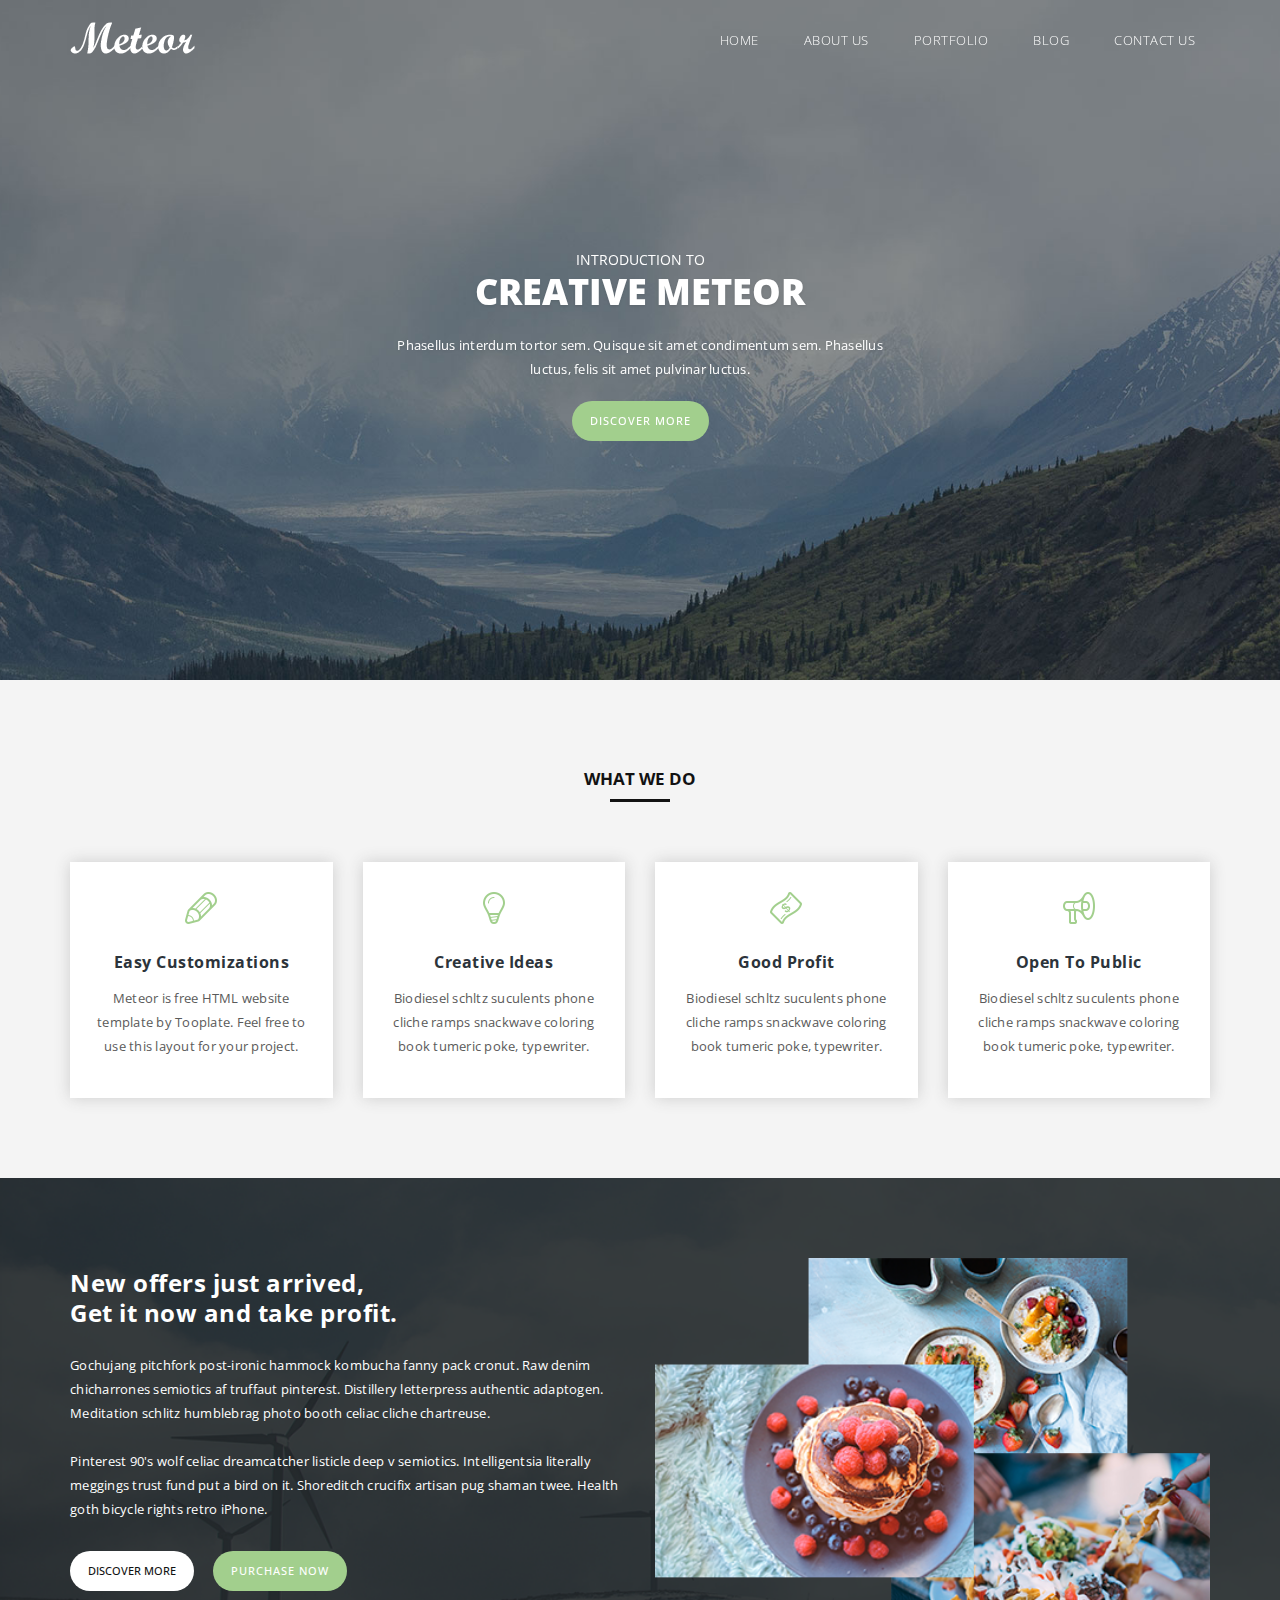
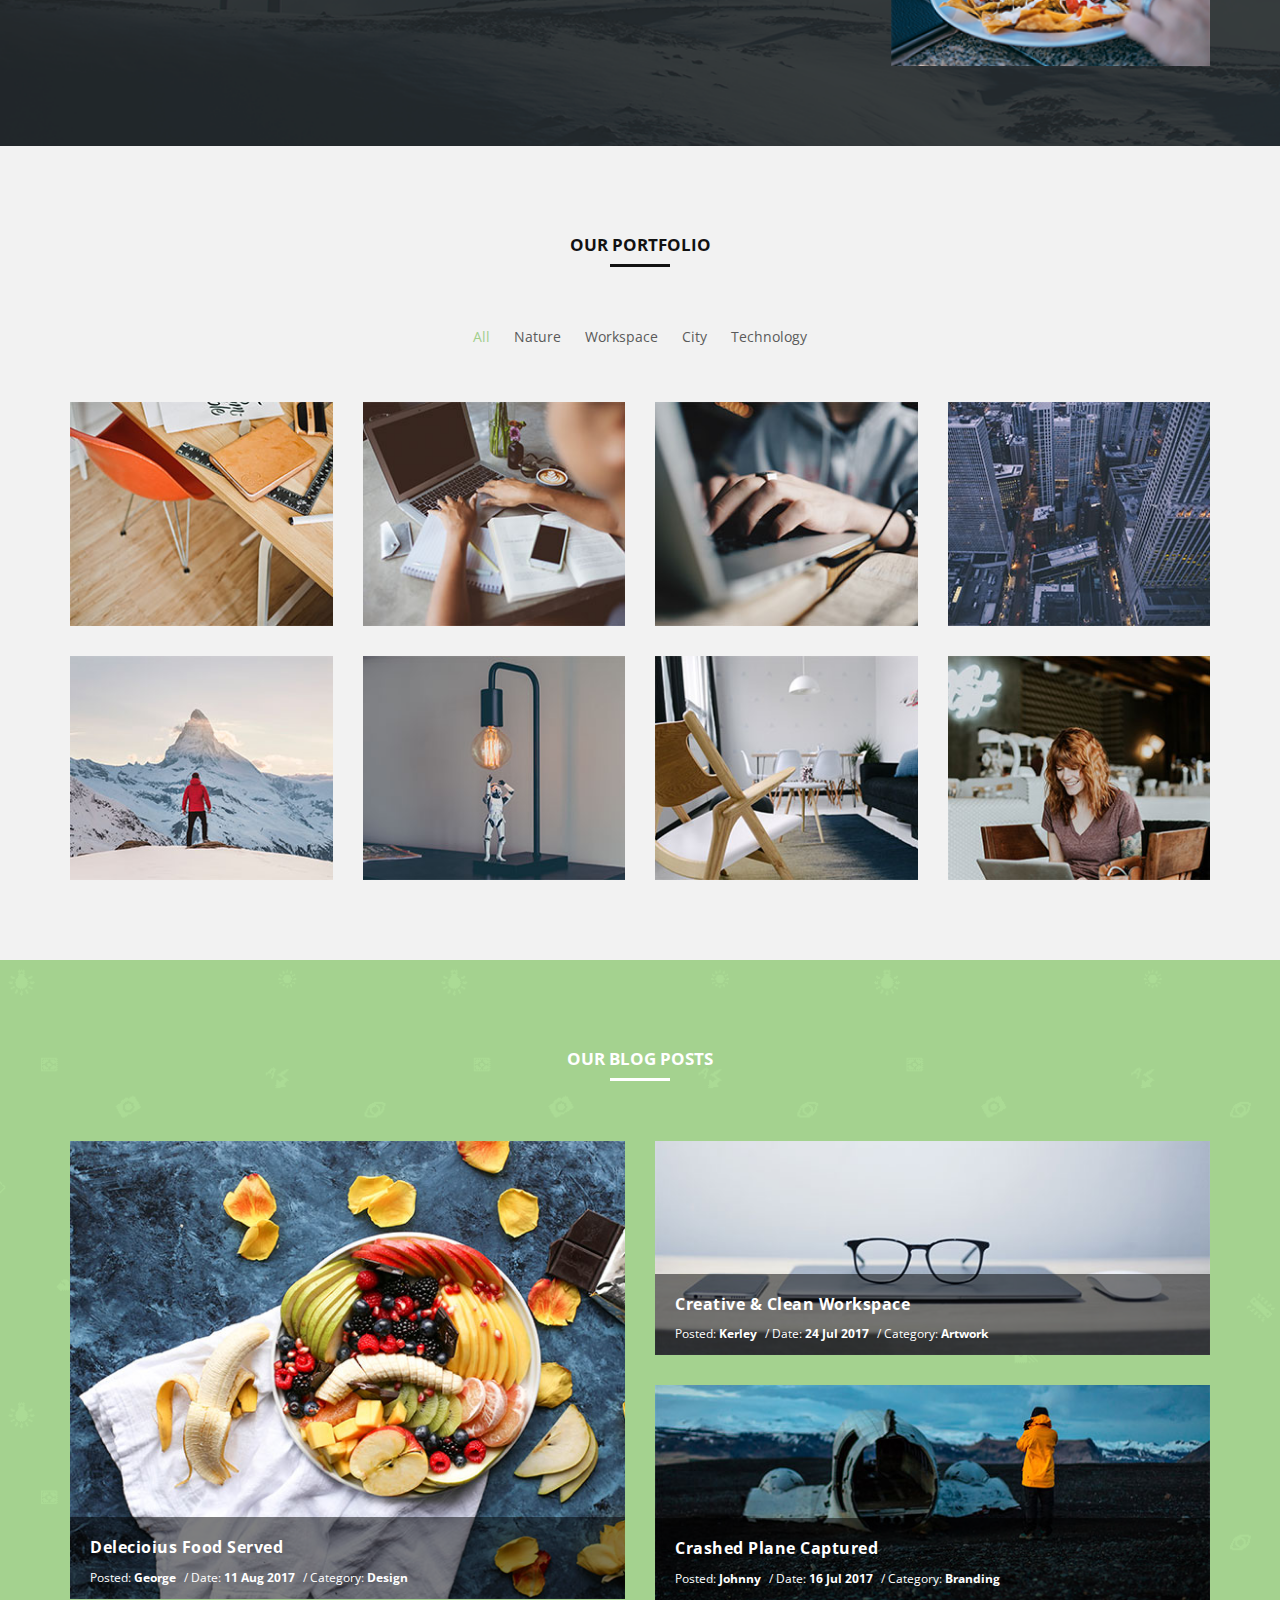
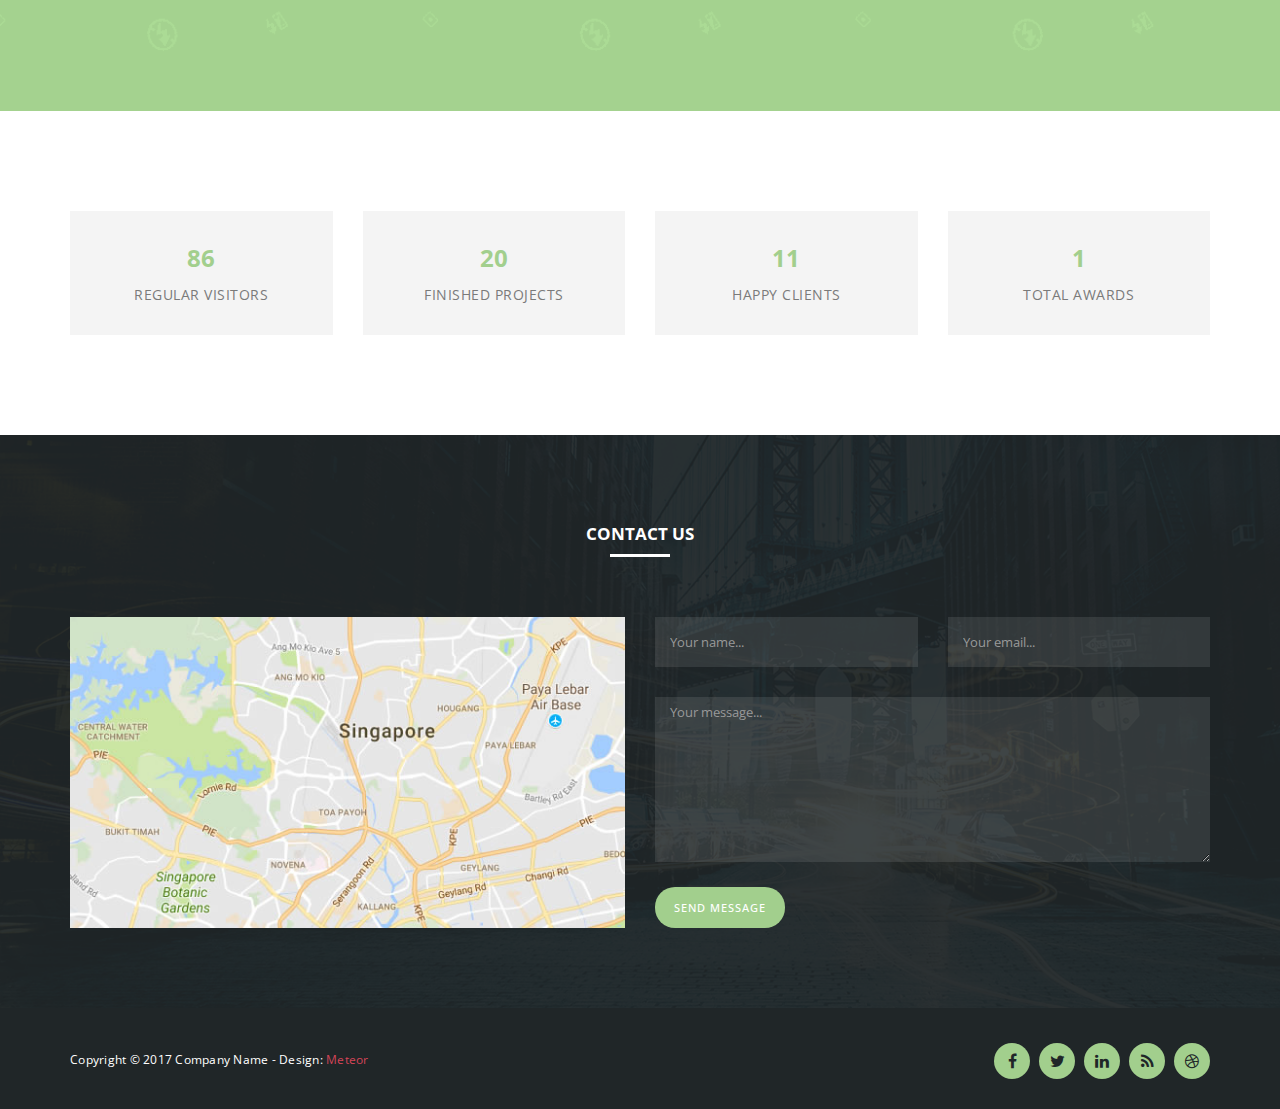
<file: 2089_meteor/index.html>
<!DOCTYPE html>
<html>
    <head>
        <meta charset="utf-8">
        <meta http-equiv="X-UA-Compatible" content="IE=edge,chrome=1">
        <title>Meteor HTML CSS Template</title>
<!--

Template 2089 Meteor

http://www.tooplate.com/view/2089-meteor

-->
        <meta name="description" content="">
        <meta name="viewport" content="width=device-width, initial-scale=1">
        <link rel="apple-touch-icon" href="apple-touch-icon.png">

        <link rel="stylesheet" href="css/bootstrap.min.css">
        <link rel="stylesheet" href="css/bootstrap-theme.min.css">
        <link rel="stylesheet" href="css/fontAwesome.css">
        <link rel="stylesheet" href="css/hero-slider.css">
        <link rel="stylesheet" href="css/tooplate-style.css">

        <link href="https://fonts.googleapis.com/css?family=Open+Sans:300,400,600,700,800" rel="stylesheet">

        <script src="js/vendor/modernizr-2.8.3-respond-1.4.2.min.js"></script>
    </head>

<body>
    <div class="header">
        <div class="container">
            <nav class="navbar navbar-inverse" role="navigation">
                <div class="navbar-header">
                    <button type="button" id="nav-toggle" class="navbar-toggle" data-toggle="collapse" data-target="#main-nav">
                        <span class="sr-only">Toggle navigation</span>
                        <span class="icon-bar"></span>
                        <span class="icon-bar"></span>
                        <span class="icon-bar"></span>
                    </button>
                    <a href="#" class="navbar-brand scroll-top">
                        <div class="logo"></div>
                    </a>
                </div>
                <!--/.navbar-header-->
                <div id="main-nav" class="collapse navbar-collapse">
                    <ul class="nav navbar-nav">
                        <li><a href="#" class="scroll-top">Home</a></li>
                        <li><a href="#" class="scroll-link" data-id="about">About Us</a></li>
                        <li><a href="#" class="scroll-link" data-id="portfolio">Portfolio</a></li>
                        <li><a href="#" class="scroll-link" data-id="blog">Blog</a></li>
                        <li><a href="#" class="scroll-link" data-id="contact">Contact Us</a></li>
                    </ul>
                </div>
                <!--/.navbar-collapse-->
            </nav>
            <!--/.navbar-->
        </div>
        <!--/.container-->
    </div>
    <!--/.header-->


    <section class="cd-hero">
        <ul class="cd-hero-slider autoplay">  
        <!-- 
            <ul class="cd-hero-slider autoplay"> for slider auto play 
            <ul class="cd-hero-slider"> for disabled auto play
        -->
            <li class="selected first-slide">
                <div class="cd-full-width">
                    <div class="tm-slide-content-div slide-caption">
                        <span>Introduction to</span>
                        <h2>Creative Meteor</h2>
                        <p>Phasellus interdum tortor sem. Quisque sit amet condimentum sem. Phasellus luctus, felis sit amet pulvinar luctus.</p>
                        <div class="primary-button">
                            <a href="#" class="scroll-link" data-id="about">Discover More</a>
                        </div>                           
                    </div>                   
                </div> <!-- .cd-full-width -->
            </li>

            <li class="second-slide">
                <div class="cd-full-width">
                    <div class="tm-slide-content-div slide-caption">
                        <span>We Are Perfect Staffs</span>
                        <h2>Our Team Members</h2>
                        <p>Donec dolor ipsum, laoreet nec metus non, tempus elementum massa. Donec non elit rhoncus, vestibulum enim sed, rutrum arcu.</p>
                        <div class="primary-button">
                            <a href="#">Read More</a>
                        </div>                        
                    </div>                     
                </div> <!-- .cd-full-width -->
            </li>

            <li class="third-slide">
                <div class="cd-full-width">
                    <div class="tm-slide-content-div slide-caption">
                        <span>Design is a hobby</span>
                        <h2>Responsive Layout</h2>
                        <p>Integer ut dolor eget magna congue gravida ut at arcu. Vivamus maximus neque quis luctus tempus. Vestibulum consequat.</p>
                        <div class="primary-button">
                            <a href="#">View Details</a>
                        </div>                           
                    </div>                         
                </div> <!-- .cd-full-width -->
            </li>
        </ul> <!-- .cd-hero-slider -->

        <div class="cd-slider-nav">
            <nav>
                <span class="cd-marker item-1"></span>
                
                <ul>
                    <li class="selected"><a href="#0"></a></li>
                    <li><a href="#0"></a></li>
                    <li><a href="#0"></a></li>                        
                </ul>
            </nav> 
        </div> <!-- .cd-slider-nav -->
    </section> <!-- .cd-hero -->

    <div id="about" class="page-section">
        <div class="container">
            <div class="row">
                <div class="col-md-12">
                    <div class="section-heading">
                        <h4>What We Do</h4>
                        <div class="line-dec"></div>
                    </div>
                </div>
            </div>
            <div class="row">
                <div class="col-md-3 col-sm-6 col-xs-12">
                    <div class="service-item first-service">
                        <div class="icon"></div>
                        <h4>Easy Customizations</h4>
                        <p>Meteor is free HTML website template by Tooplate. Feel free to use this layout for your project.</p>
                    </div>
                </div>
                 <div class="col-md-3 col-sm-6 col-xs-12">
                    <div class="service-item second-service">
                        <div class="icon"></div>
                        <h4>Creative Ideas</h4>
                        <p>Biodiesel schltz suculents phone cliche ramps snackwave coloring book tumeric poke, typewriter.</p>
                    </div>
                </div>
                 <div class="col-md-3 col-sm-6 col-xs-12">
                    <div class="service-item third-service">
                        <div class="icon"></div>
                        <h4>Good Profit</h4>
                        <p>Biodiesel schltz suculents phone cliche ramps snackwave coloring book tumeric poke, typewriter.</p>
                    </div>
                </div>
                 <div class="col-md-3 col-sm-6 col-xs-12">
                    <div class="service-item fourth-service">
                        <div class="icon"></div>
                        <h4>Open To Public</h4>
                        <p>Biodiesel schltz suculents phone cliche ramps snackwave coloring book tumeric poke, typewriter.</p>
                    </div>
                </div>
            </div>
        </div>
    </div>

    <div id="what-we-do">
        <div class="container">
            <div class="row">
                <div class="col-md-6">
                    <div class="left-text">
                        <h4>New offers just arrived,<br>Get it now and take profit.</h4>
                        <p>Gochujang pitchfork post-ironic hammock kombucha fanny pack cronut. Raw denim chicharrones semiotics af truffaut pinterest. Distillery letterpress authentic adaptogen. Meditation schlitz humblebrag photo booth celiac cliche chartreuse.<br><br>Pinterest 90's wolf celiac dreamcatcher listicle deep v semiotics. Intelligentsia literally meggings trust fund put a bird on it. Shoreditch crucifix artisan pug shaman twee. Health goth bicycle rights retro iPhone.</p>
                        <ul>
                            <li>
                                <div class="white-button">
                                    <a href="#" class="scroll-link" data-id="portfolio">Discover More</a>
                                </div>
                            </li>
                            <li>
                                <div class="primary-button">
                                    <a href="#">Purchase Now</a>
                                </div>
                            </li>
                        </ul>
                    </div>
                </div>
                <div class="col-md-6">
                    <div class="right-image">
                        <img src="img/what-we-do-right-image.png" alt="">
                    </div>
                </div>
            </div>
        </div>
    </div>


    <div id="portfolio" class="page-section">
        <div class="content-wrapper">
            <div class="inner-container container">
                <div class="row">
                    <div class="col-md-12">
                        <div class="section-heading">
                            <h4>Our Portfolio</h4>
                            <div class="line-dec"></div>
                        </div>
                    </div>
                </div>
                <div class="projects-holder-3">
                    <div class="filter-categories">
                        <ul class="project-filter">
                            <li class="filter" data-filter="all"><span>All</span></li>
                            <li class="filter" data-filter="nature"><span>Nature</span></li>
                            <li class="filter" data-filter="workspace"><span>Workspace</span></li>
                            <li class="filter" data-filter="city"><span>City</span></li>
                            <li class="filter" data-filter="technology"><span>Technology</span></li>
                        </ul>
                    </div>
                    <div class="projects-holder">
                        <div class="row">
                            <div class="col-md-3 col-sm-6 project-item mix workspace">
                              <div class="thumb">
                                  <div class="image">
                                    <img src="img/portfolio_01.jpg">
                                  </div>
                                  <div class="hover-effect">
                                    <a href="img/portfolio_big_01.jpg" data-lightbox="image-1"><i class="fa fa-search"></i></a>
                                  </div>
                              </div>
                            </div>
                            <div class="col-md-3 col-sm-6 project-item mix workspace">
                              <div class="thumb">
                                  <div class="image">
                                    <img src="img/portfolio_02.jpg">
                                  </div>
                                  <div class="hover-effect">
                                    <a href="img/portfolio_big_02.jpg" data-lightbox="image-1"><i class="fa fa-search"></i></a>
                                  </div>
                              </div>
                            </div>
                            <div class="col-md-3 col-sm-6 project-item mix technology">
                              <div class="thumb">
                                  <div class="image">
                                    <img src="img/portfolio_03.jpg">
                                  </div>
                                  <div class="hover-effect">
                                    <a href="img/portfolio_big_03.jpg" data-lightbox="image-1"><i class="fa fa-search"></i></a>
                                  </div>
                              </div>
                            </div>
                            <div class="col-md-3 col-sm-6 project-item mix city">
                              <div class="thumb">
                                  <div class="image">
                                    <img src="img/portfolio_04.jpg">
                                  </div>
                                  <div class="hover-effect">
                                    <a href="img/portfolio_big_04.jpg" data-lightbox="image-1"><i class="fa fa-search"></i></a>
                                  </div>
                              </div>
                            </div>
                            <div class="col-md-3 col-sm-6 project-item mix nature">
                              <div class="thumb">
                                  <div class="image">
                                    <img src="img/portfolio_05.jpg">
                                  </div>
                                  <div class="hover-effect">
                                    <a href="img/portfolio_big_05.jpg" data-lightbox="image-1"><i class="fa fa-search"></i></a>
                                  </div>
                              </div>
                            </div>
                            <div class="col-md-3 col-sm-6 project-item mix technology">
                              <div class="thumb">
                                  <div class="image">
                                    <img src="img/portfolio_06.jpg">
                                  </div>
                                  <div class="hover-effect">
                                    <a href="img/portfolio_big_06.jpg" data-lightbox="image-1"><i class="fa fa-search"></i></a>
                                  </div>
                              </div>
                            </div>
                            <div class="col-md-3 col-sm-6 project-item mix workspace">
                              <div class="thumb">
                                  <div class="image">
                                    <img src="img/portfolio_07.jpg">
                                  </div>
                                  <div class="hover-effect">
                                    <a href="img/portfolio_big_07.jpg" data-lightbox="image-1"><i class="fa fa-search"></i></a>
                                  </div>
                              </div>
                            </div>
                            <div class="col-md-3 col-sm-6 project-item mix city">
                              <div class="thumb">
                                  <div class="image">
                                    <img src="img/portfolio_08.jpg">
                                  </div>
                                  <div class="hover-effect">
                                    <a href="img/portfolio_big_08.jpg" data-lightbox="image-1"><i class="fa fa-search"></i></a>
                                  </div>
                              </div>
                            </div>
                        </div>
                    </div>
                </div>
            </div>
        </div> 
    </div>


    <div id="blog" class="page-section">
        <div class="container">
            <div class="row">
                <div class="col-md-12">
                    <div class="section-heading">
                        <h4>Our Blog Posts</h4>
                        <div class="line-dec"></div>
                    </div>
                </div>
            </div>
            <div class="row">
                <div class="col-md-6">
                    <div class="blog-item b1">
                        <div class="thumb">
                            <img src="img/blog_01.jpg" alt="">
                            <div class="text-content">
                                <h4>Delecioius Food Served</h4>
                                <span>Posted: <em>George</em>  /  Date: <em>11 Aug 2017</em>  /  Category: <em>Design</em></span>
                            </div>
                        </div>
                    </div>
                </div>
                <div class="col-md-6">
                    <div class="blog-item second-blog b2">
                        <div class="thumb">
                            <img src="img/blog_02.jpg" alt="">
                            <div class="text-content">
                                <h4>Creative &amp; Clean Workspace</h4>
                                <span>Posted: <em>Kerley</em>  /  Date: <em>24 Jul 2017</em>  /  Category: <em>Artwork</em></span>
                            </div>
                        </div>
                    </div>
                </div>
                <div class="col-md-6">
                    <div class="blog-item b3">
                        <div class="thumb">
                            <img src="img/blog_03.jpg" alt="">
                            <div class="text-content">
                                <h4>Crashed Plane Captured</h4>
                                <span>Posted: <em>Johnny</em>  /  Date: <em>16 Jul 2017</em>  /  Category: <em>Branding</em></span>
                            </div>
                        </div>
                    </div>
                </div>
            </div>
            <div class="row">
                <div class="col-md-12">
                    <div class="pop">
                      <span>✖</span>
                      <p>Lorem ipsum dolor sit amet, consectetur adipiscing elit. Proin quis neque lacinia, porta nulla in, pellentesque ante. Vivamus in luctus mauris, non pharetra nibh. Morbi porttitor nisl sit amet velit pellentesque consequat. Etiam blandit libero turpis, id vehicula leo posuere a. In vel massa sollicitudin, tincidunt massa et, tincidunt ex.<br><br>Duis volutpat condimentum mollis. Sed eleifend libero ut viverra mattis. Suspendisse consectetur diam dolor, ut efficitur sem finibus vel. Vivamus tristique lacus sed dapibus varius. Fusce pharetra, quam quis congue pretium, ante dui imperdiet ipsum, eget lobortis leo leo sed diam.</p>
                    </div>
                    <div class="pop2">
                      <span>✖</span>
                      <p>Praesent purus leo, aliquet et efficitur id, pulvinar scelerisque enim. Maecenas a arcu sagittis, ornare ante ut, suscipit lectus. Donec dolor ipsum, laoreet nec metus non, tempus elementum massa. Donec non elit rhoncus, vestibulum enim sed, rutrum arcu. Vestibulum et purus ac diam condimentum volutpat sed ac est. Phasellus interdum tortor sem. Quisque sit amet condimentum sem. Phasellus luctus, felis sit amet pulvinar luctus, lectus dui mattis tellus, et placerat nunc ante at lacus.<br><br>Vivamus vestibulum, nisi sed placerat accumsan, felis felis venenatis tortor, vel condimentum arcu neque vel mauris. Donec a magna gravida, egestas libero non, molestie massa. Integer ut dolor eget magna congue gravida ut at arcu. Vivamus maximus neque quis luctus tempus. Vestibulum consequat a justo id feugiat. </p>
                    </div>
                    <div class="pop3">
                      <span>✖</span>
                      <p>Nullam rhoncus, orci et iaculis sodales, quam lectus suscipit augue, ut auctor massa dolor id metus. Nulla porta ut diam sodales dignissim. Ut sit amet augue vel justo laoreet dignissim. Maecenas vitae sollicitudin eros. In commodo placerat cursus. Quisque malesuada, nisl ac lacinia commodo, justo eros maximus ex, quis cursus odio erat at neque. Sed tincidunt eu dolor eget posuere.<br><br>Curabitur sit amet elit sit amet ligula eleifend aliquam quis eget quam. Mauris id mi nec justo venenatis tincidunt at ac massa. Sed et volutpat nunc. Quisque at urna quam. Duis sit amet neque eget quam iaculis iaculis. Quisque maximus porta elementum. Nam ac mattis erat, quis accumsan odio.</p>
                    </div>
                </div>
            </div>
        </div>
    </div>

    <div id="fun-facts">
        <div class="container">
            <div class="row">
                <div class="col-md-3 col-sm-6 col-xs-12">
                    <div class="fact-item">
                        <div class="counter" data-count="926">0</div>
                        <span>Regular Visitors</span>
                    </div>
                </div>
                <div class="col-md-3 col-sm-6 col-xs-12">
                    <div class="fact-item">
                        <div class="counter" data-count="214">0</div>
                        <span>Finished Projects</span>
                    </div>
                </div>
                <div class="col-md-3 col-sm-6 col-xs-12">
                    <div class="fact-item">
                        <div class="counter" data-count="118">0</div>
                        <span>Happy Clients</span>
                    </div>
                </div>
                <div class="col-md-3 col-sm-6 col-xs-12">
                    <div class="fact-item">
                        <div class="counter" data-count="16">0</div>
                        <span>Total Awards</span>
                    </div>
                </div>
            </div>
        </div>
    </div>


    <div id="contact" class="page-section">
        <div class="container">
            <div class="row">
                <div class="col-md-12">
                    <div class="section-heading">
                        <h4>Contact Us</h4>
                        <div class="line-dec"></div>
                    </div>
                </div>
            </div>
            <div class="row">
                <div class="col-md-6">
                    <div class="map">
                        <img src="img/map.jpg" alt="">
                    </div>
                </div>
                <div class="col-md-6">
                    <div class="row">
                      <form id="contact" action="" method="post">
                        <div class="col-md-6">
                          <fieldset>
                            <input name="name" type="text" class="form-control" id="name" placeholder="Your name..." required="">
                          </fieldset>
                        </div>
                        <div class="col-md-6">
                          <fieldset>
                            <input name="email" type="email" class="form-control" id="email" placeholder="Your email..." required="">
                          </fieldset>
                        </div>
                        <div class="col-md-12">
                          <fieldset>
                            <textarea name="message" rows="6" class="form-control" id="message" placeholder="Your message..." required=""></textarea>
                          </fieldset>
                        </div>
                        <div class="col-md-12">
                          <fieldset>
                            <button type="submit" id="form-submit" class="btn">Send Message</button>
                          </fieldset>
                        </div>
                      </form>
                    </div>
                </div>
            </div>
        </div>
    </div>


    <footer>
        <div class="container">
            <div class="row">
                <div class="col-md-6">
                    <div class="copyright-text">
                        <p>Copyright &copy; 2017 Company Name 
                        
                        - Design: <a href="http://www.tooplate.com/view/2089-meteor" target="_parent">Meteor</a></p>
                    </div>
                </div>
                <div class="col-md-6">
                    <div class="social-icons">
                        <ul>
                            <li>
                                <a href="#"><i class="fa fa-facebook"></i></a>
                            </li>
                            <li>
                                <a href="#"><i class="fa fa-twitter"></i></a>
                            </li>
                            <li>
                                <a href="#"><i class="fa fa-linkedin"></i></a>
                            </li>
                            <li>
                                <a href="#"><i class="fa fa-rss"></i></a>
                            </li>
                            <li>
                                <a href="#"><i class="fa fa-dribbble"></i></a>
                            </li>
                        </ul>
                    </div>
                </div>
            </div>
        </div>
    </footer>


    <script src="//ajax.googleapis.com/ajax/libs/jquery/1.11.2/jquery.min.js"></script>
    <script>window.jQuery || document.write('<script src="js/vendor/jquery-1.11.2.min.js"><\/script>')</script>

    <script src="js/vendor/bootstrap.min.js"></script>

    <script src="js/plugins.js"></script>
    <script src="js/main.js"></script>

    <script src="http://ajax.googleapis.com/ajax/libs/jquery/1.10.2/jquery.min.js" type="text/javascript"></script>
    <script type="text/javascript">
    $(document).ready(function() {
        // navigation click actions 
        $('.scroll-link').on('click', function(event){
            event.preventDefault();
            var sectionID = $(this).attr("data-id");
            scrollToID('#' + sectionID, 750);
        });
        // scroll to top action
        $('.scroll-top').on('click', function(event) {
            event.preventDefault();
            $('html, body').animate({scrollTop:0}, 'slow');         
        });
        // mobile nav toggle
        $('#nav-toggle').on('click', function (event) {
            event.preventDefault();
            $('#main-nav').toggleClass("open");
        });
    });
    // scroll function
    function scrollToID(id, speed){
        var offSet = 50;
        var targetOffset = $(id).offset().top - offSet;
        var mainNav = $('#main-nav');
        $('html,body').animate({scrollTop:targetOffset}, speed);
        if (mainNav.hasClass("open")) {
            mainNav.css("height", "1px").removeClass("in").addClass("collapse");
            mainNav.removeClass("open");
        }
    }
    if (typeof console === "undefined") {
        console = {
            log: function() { }
        };
    }
    </script>
</body>
</html>
</file>
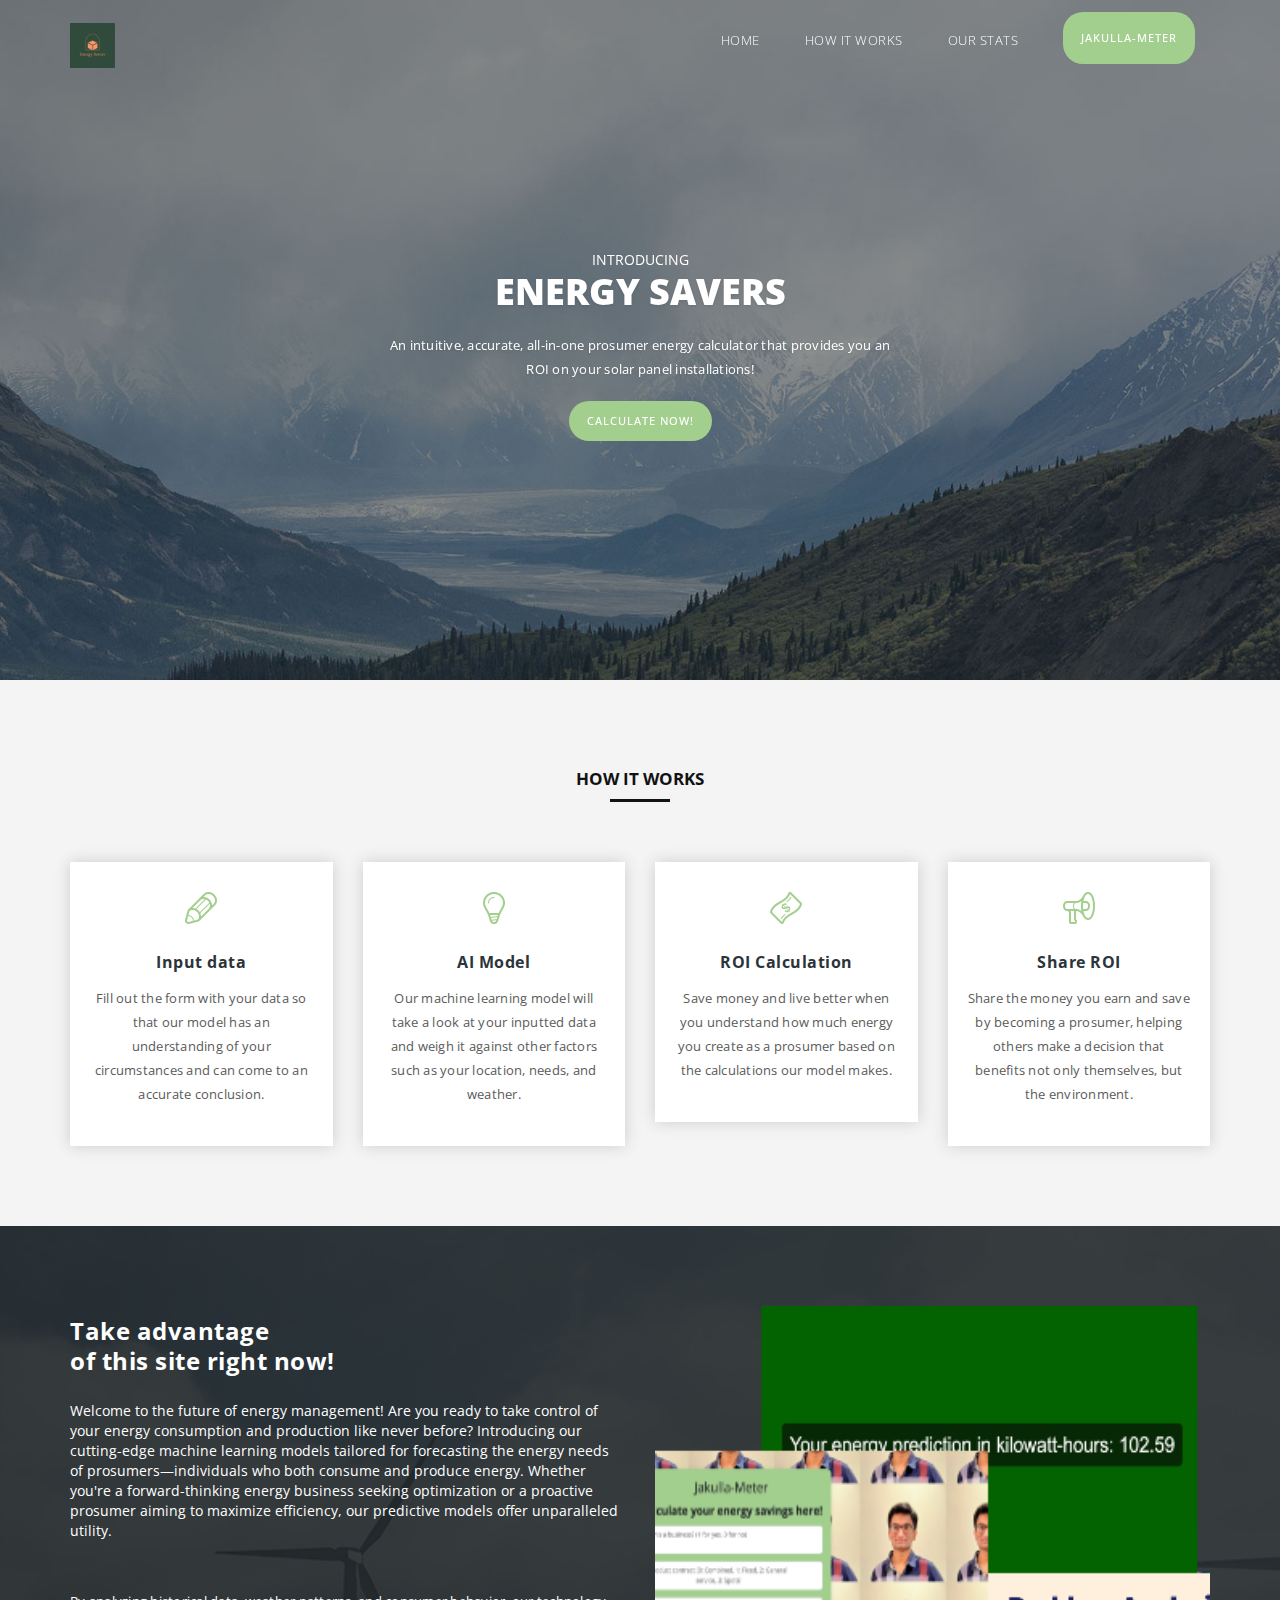
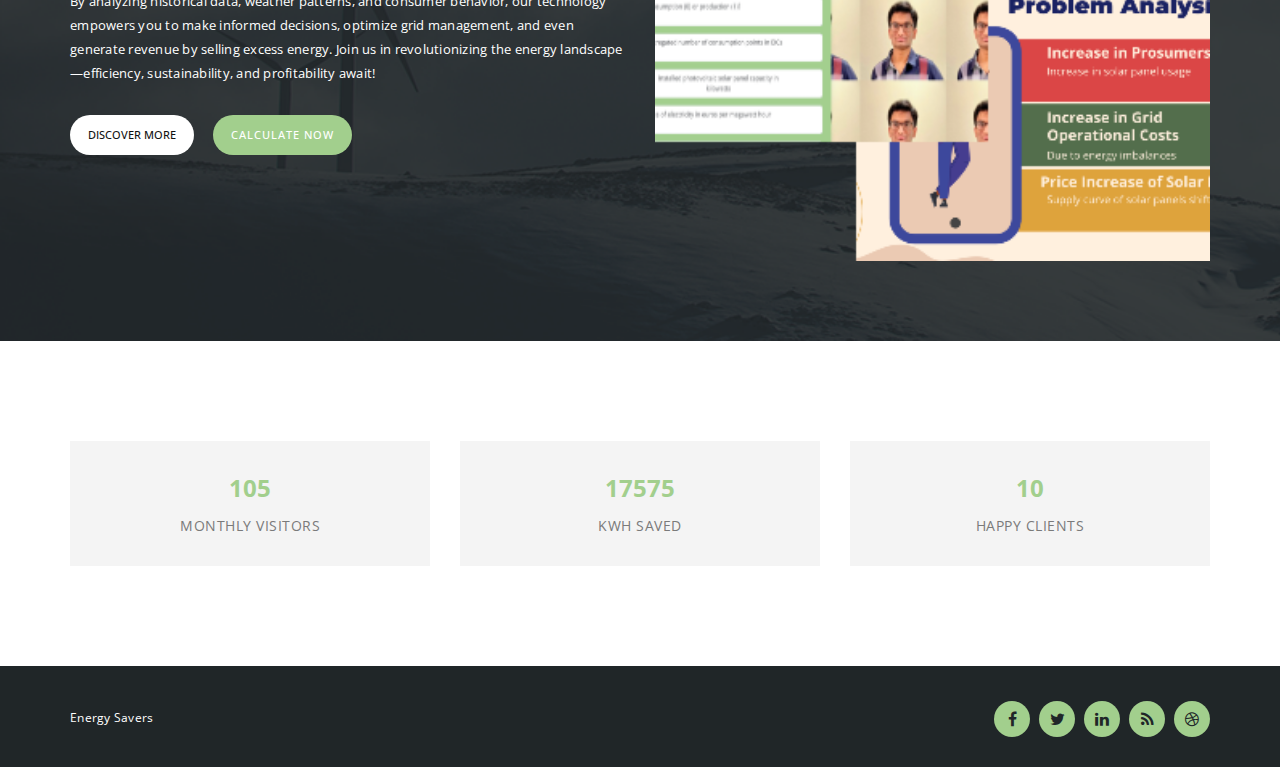
<file: main/index.html>
<!DOCTYPE html>
<html>
    <head>
        <meta charset="utf-8">
        <meta http-equiv="X-UA-Compatible" content="IE=edge,chrome=1">
        <title>Energy Savers</title>
<!--

Template 2089 Meteor

http://www.tooplate.com/view/2089-meteor

-->     
        <meta name="description" content="">
        <meta name="viewport" content="width=device-width, initial-scale=1">
        <link rel="icon" href="img/logo.png">

        <link rel="stylesheet" href="css/bootstrap.min.css">
        <link rel="stylesheet" href="css/bootstrap-theme.min.css">
        <link rel="stylesheet" href="css/fontAwesome.css">
        <link rel="stylesheet" href="css/hero-slider.css">
        <link rel="stylesheet" href="css/tooplate-style.css">

        <link href="https://fonts.googleapis.com/css?family=Open+Sans:300,400,600,700,800" rel="stylesheet">

        <script src="js/vendor/modernizr-2.8.3-respond-1.4.2.min.js"></script>
    </head>

<body>
    <div class="header">
        <div class="container">
            <nav class="navbar navbar-inverse" role="navigation">
                <div class="navbar-header">
                    <button type="button" id="nav-toggle" class="navbar-toggle" data-toggle="collapse" data-target="#main-nav">
                        <span class="sr-only">Toggle navigation</span>
                        <span class="icon-bar"></span>
                        <span class="icon-bar"></span>
                        <span class="icon-bar"></span>
                    </button>
                    <a href="#" class="navbar-brand scroll-top">
                        <img src="img/logo.png"class="logo">
                    </a>
                </div>
                <!--/.navbar-header-->
                <div id="main-nav" class="collapse navbar-collapse">
                    <ul class="nav navbar-nav">
                        <li><a href="#" class="scroll-top">Home</a></li>
                        <li><a href="#" class="scroll-link" data-id="portfolio">How it works</a></li>
                        <li><a href="#" class="scroll-link" data-id="contact">Our stats</a></li>
                        <li><div class="primary-button-nav">
                            <a href="calculate.html"  data-id="about">Jakulla-Meter</a>
                        </div>    </li>
                    </ul>
                </div>
                <!--/.navbar-collapse-->
            </nav>
            <!--/.navbar-->
        </div>
        <!--/.container-->
    </div>
    <!--/.header-->


    <section class="cd-hero">
        <ul class="cd-hero-slider autoplay">  
        <!-- 
            <ul class="cd-hero-slider autoplay"> for slider auto play 
            <ul class="cd-hero-slider"> for disabled auto play
        -->
            <li class="selected first-slide">
                <div class="cd-full-width">
                    <div class="tm-slide-content-div slide-caption">
                        <span>Introducing</span>
                        <h2>Energy Savers</h2>
                        <p>An intuitive, accurate, all-in-one prosumer energy calculator that provides you an ROI on your solar panel installations!</p>
                        <div class="primary-button">
                            <a href="calculate.html" data-id="about">Calculate Now!</a>
                        </div>                           
                    </div>                   
                </div> <!-- .cd-full-width -->
            </li>

            
            
        </ul> <!-- .cd-hero-slider -->

        <div class="cd-slider-nav">
            <nav>
                <span class="cd-marker item-1"></span>
                
                <ul>
                    <li class="selected"><a href="#0"></a></li>
                    <li><a href="#0"></a></li>
                    <li><a href="#0"></a></li>                        
                </ul>
            </nav> 
        </div> <!-- .cd-slider-nav -->
    </section> <!-- .cd-hero -->

    <div id="about" class="page-section">
        <div class="container">
            <div class="row">
                <div class="col-md-12">
                    <div class="section-heading">
                        <h4>How it Works</h4>
                        <div class="line-dec"></div>
                    </div>
                </div>
            </div>
            <div class="row">
                <div class="col-md-3 col-sm-6 col-xs-12">
                    <div class="service-item first-service">
                        <div class="icon"></div>
                        <h4>Input data</h4>
                        <p>Fill out the form with your data so that our model has an understanding of your circumstances and can come to an accurate conclusion. </p>
                    </div>
                </div>
                 <div class="col-md-3 col-sm-6 col-xs-12">
                    <div class="service-item second-service">
                        <div class="icon"></div>
                        <h4>AI Model</h4>
                        <p>Our machine learning model will take a look at your inputted data and weigh it against other factors such as your location, needs, and weather.</p>
                    </div>
                </div>
                 <div class="col-md-3 col-sm-6 col-xs-12">
                    <div class="service-item third-service">
                        <div class="icon"></div>
                        <h4>ROI Calculation</h4>
                        <p>Save money and live better when you understand how much energy you create as a prosumer based on the calculations our model makes.</p>
                    </div>
                </div>
                 <div class="col-md-3 col-sm-6 col-xs-12">
                    <div class="service-item fourth-service">
                        <div class="icon"></div>
                        <h4>Share ROI</h4>
                        <p>Share the money you earn and save by becoming a prosumer, helping others make a decision that benefits not only themselves, but the environment.</p>
                    </div>
                </div>
            </div>
        </div>
    </div>

    


    <div id="what-we-do">
        <div class="container">
            <div class="row">
                <div class="col-md-6">
                    <div class="left-text">
                        <h4>Take advantage <br>of this site right now!</h4>
                        Welcome to the future of energy management! Are you ready to take control of your energy consumption and production like never before? Introducing our cutting-edge machine learning models tailored for forecasting the energy needs of prosumers—individuals who both consume and produce energy. Whether you're a forward-thinking energy business seeking optimization or a proactive prosumer aiming to maximize efficiency, our predictive models offer unparalleled utility.

                        <p><br><br> By analyzing historical data, weather patterns, and consumer behavior, our technology empowers you to make informed decisions, optimize grid management, and even generate revenue by selling excess energy. Join us in revolutionizing the energy landscape—efficiency, sustainability, and profitability await!</p>
                        <ul>
                            <li>
                                <div class="white-button">
                                    <a href="#" class="scroll-link" data-id="portfolio">Discover More</a>
                                </div>
                            </li>
                            <li>
                                <div class="primary-button">
                                    <a href="#">Calculate Now</a>
                                </div>
                            </li>
                        </ul>
                    </div>
                </div>
                <div class="col-md-6">
                    <div class="right-image">
                        <img src="img/what-we-do-right-image.png" alt="">
                    </div>
                </div>
            </div>
        </div>
    </div>


    <!-- <div id="portfolio" class="page-section">
        <div class="content-wrapper">
            <div class="inner-container container">
                <div class="row">
                    <div class="col-md-12">
                        <div class="section-heading">
                            <h4>Our Portfolio</h4>
                            <div class="line-dec"></div>
                        </div>
                    </div>
                </div>
                <div class="projects-holder-3">
                    <div class="filter-categories">
                        <ul class="project-filter">
                            <li class="filter" data-filter="all"><span>All</span></li>
                            <li class="filter" data-filter="nature"><span>Nature</span></li>
                            <li class="filter" data-filter="workspace"><span>Workspace</span></li>
                            <li class="filter" data-filter="city"><span>City</span></li>
                            <li class="filter" data-filter="technology"><span>Technology</span></li>
                        </ul>
                    </div>
                    <div class="projects-holder">
                        <div class="row">
                            <div class="col-md-3 col-sm-6 project-item mix workspace">
                              <div class="thumb">
                                  <div class="image">
                                    <img src="img/portfolio_01.jpg">
                                  </div>
                                  <div class="hover-effect">
                                    <a href="img/portfolio_big_01.jpg" data-lightbox="image-1"><i class="fa fa-search"></i></a>
                                  </div>
                              </div>
                            </div>
                            <div class="col-md-3 col-sm-6 project-item mix workspace">
                              <div class="thumb">
                                  <div class="image">
                                    <img src="img/portfolio_02.jpg">
                                  </div>
                                  <div class="hover-effect">
                                    <a href="img/portfolio_big_02.jpg" data-lightbox="image-1"><i class="fa fa-search"></i></a>
                                  </div>
                              </div>
                            </div>
                            <div class="col-md-3 col-sm-6 project-item mix technology">
                              <div class="thumb">
                                  <div class="image">
                                    <img src="img/portfolio_03.jpg">
                                  </div>
                                  <div class="hover-effect">
                                    <a href="img/portfolio_big_03.jpg" data-lightbox="image-1"><i class="fa fa-search"></i></a>
                                  </div>
                              </div>
                            </div>
                            <div class="col-md-3 col-sm-6 project-item mix city">
                              <div class="thumb">
                                  <div class="image">
                                    <img src="img/portfolio_04.jpg">
                                  </div>
                                  <div class="hover-effect">
                                    <a href="img/portfolio_big_04.jpg" data-lightbox="image-1"><i class="fa fa-search"></i></a>
                                  </div>
                              </div>
                            </div>
                            <div class="col-md-3 col-sm-6 project-item mix nature">
                              <div class="thumb">
                                  <div class="image">
                                    <img src="img/portfolio_05.jpg">
                                  </div>
                                  <div class="hover-effect">
                                    <a href="img/portfolio_big_05.jpg" data-lightbox="image-1"><i class="fa fa-search"></i></a>
                                  </div>
                              </div>
                            </div>
                            <div class="col-md-3 col-sm-6 project-item mix technology">
                              <div class="thumb">
                                  <div class="image">
                                    <img src="img/portfolio_06.jpg">
                                  </div>
                                  <div class="hover-effect">
                                    <a href="img/portfolio_big_06.jpg" data-lightbox="image-1"><i class="fa fa-search"></i></a>
                                  </div>
                              </div>
                            </div>
                            <div class="col-md-3 col-sm-6 project-item mix workspace">
                              <div class="thumb">
                                  <div class="image">
                                    <img src="img/portfolio_07.jpg">
                                  </div>
                                  <div class="hover-effect">
                                    <a href="img/portfolio_big_07.jpg" data-lightbox="image-1"><i class="fa fa-search"></i></a>
                                  </div>
                              </div>
                            </div>
                            <div class="col-md-3 col-sm-6 project-item mix city">
                              <div class="thumb">
                                  <div class="image">
                                    <img src="img/portfolio_08.jpg">
                                  </div>
                                  <div class="hover-effect">
                                    <a href="img/portfolio_big_08.jpg" data-lightbox="image-1"><i class="fa fa-search"></i></a>
                                  </div>
                              </div>
                            </div>
                        </div>
                    </div>
                </div>
            </div>
        </div> 
    </div> -->




    <div id="fun-facts">
        <div class="container">
            <div class="row">
                <div class="col-md-4 col-sm-6 col-xs-12">
                    <div class="fact-item">
                        <div class="counter" data-count="1205">0</div>
                        <span>Monthly Visitors</span>
                    </div>
                </div>
                <div class="col-md-4 col-sm-6 col-xs-12">
                    <div class="fact-item">
                        <div class="counter" data-count="200000">0</div>
                        <span>kWh saved</span>
                    </div>
                </div>
                <div class="col-md-4 col-sm-6 col-xs-12">
                    <div class="fact-item">
                        <div class="counter" data-count="118">0</div>
                        <span>Happy Clients</span>
                    </div>
                </div>
                
            </div>
        </div>
    </div>


    


    <footer>
        <div class="container">
            <div class="row">
                <div class="col-md-6">
                    <div class="copyright-text">
                        <p>Energy Savers
                        
                    
                    </div>
                </div>
                <div class="col-md-6">
                    <div class="social-icons">
                        <ul>
                            <li>
                                <a href="#"><i class="fa fa-facebook"></i></a>
                            </li>
                            <li>
                                <a href="#"><i class="fa fa-twitter"></i></a>
                            </li>
                            <li>
                                <a href="#"><i class="fa fa-linkedin"></i></a>
                            </li>
                            <li>
                                <a href="#"><i class="fa fa-rss"></i></a>
                            </li>
                            <li>
                                <a href="#"><i class="fa fa-dribbble"></i></a>
                            </li>
                        </ul>
                    </div>
                </div>
            </div>
        </div>
    </footer>


    <script src="//ajax.googleapis.com/ajax/libs/jquery/1.11.2/jquery.min.js"></script>
    <script>window.jQuery || document.write('<script src="js/vendor/jquery-1.11.2.min.js"><\/script>')</script>

    <script src="js/vendor/bootstrap.min.js"></script>

    <script src="js/plugins.js"></script>
    <script src="js/main.js"></script>

    <script src="http://ajax.googleapis.com/ajax/libs/jquery/1.10.2/jquery.min.js" type="text/javascript"></script>
    <script type="text/javascript">
    $(document).ready(function() {
        // navigation click actions 
        $('.scroll-link').on('click', function(event){
            event.preventDefault();
            var sectionID = $(this).attr("data-id");
            scrollToID('#' + sectionID, 750);
        });
        // scroll to top action
        $('.scroll-top').on('click', function(event) {
            event.preventDefault();
            $('html, body').animate({scrollTop:0}, 'slow');         
        });
        // mobile nav toggle
        $('#nav-toggle').on('click', function (event) {
            event.preventDefault();
            $('#main-nav').toggleClass("open");
        });
    });
    // scroll function
    function scrollToID(id, speed){
        var offSet = 50;
        var targetOffset = $(id).offset().top - offSet;
        var mainNav = $('#main-nav');
        $('html,body').animate({scrollTop:targetOffset}, speed);
        if (mainNav.hasClass("open")) {
            mainNav.css("height", "1px").removeClass("in").addClass("collapse");
            mainNav.removeClass("open");
        }
    }
    if (typeof console === "undefined") {
        console = {
            log: function() { }
        };
    }
    </script>
</body>
</html>
</file>
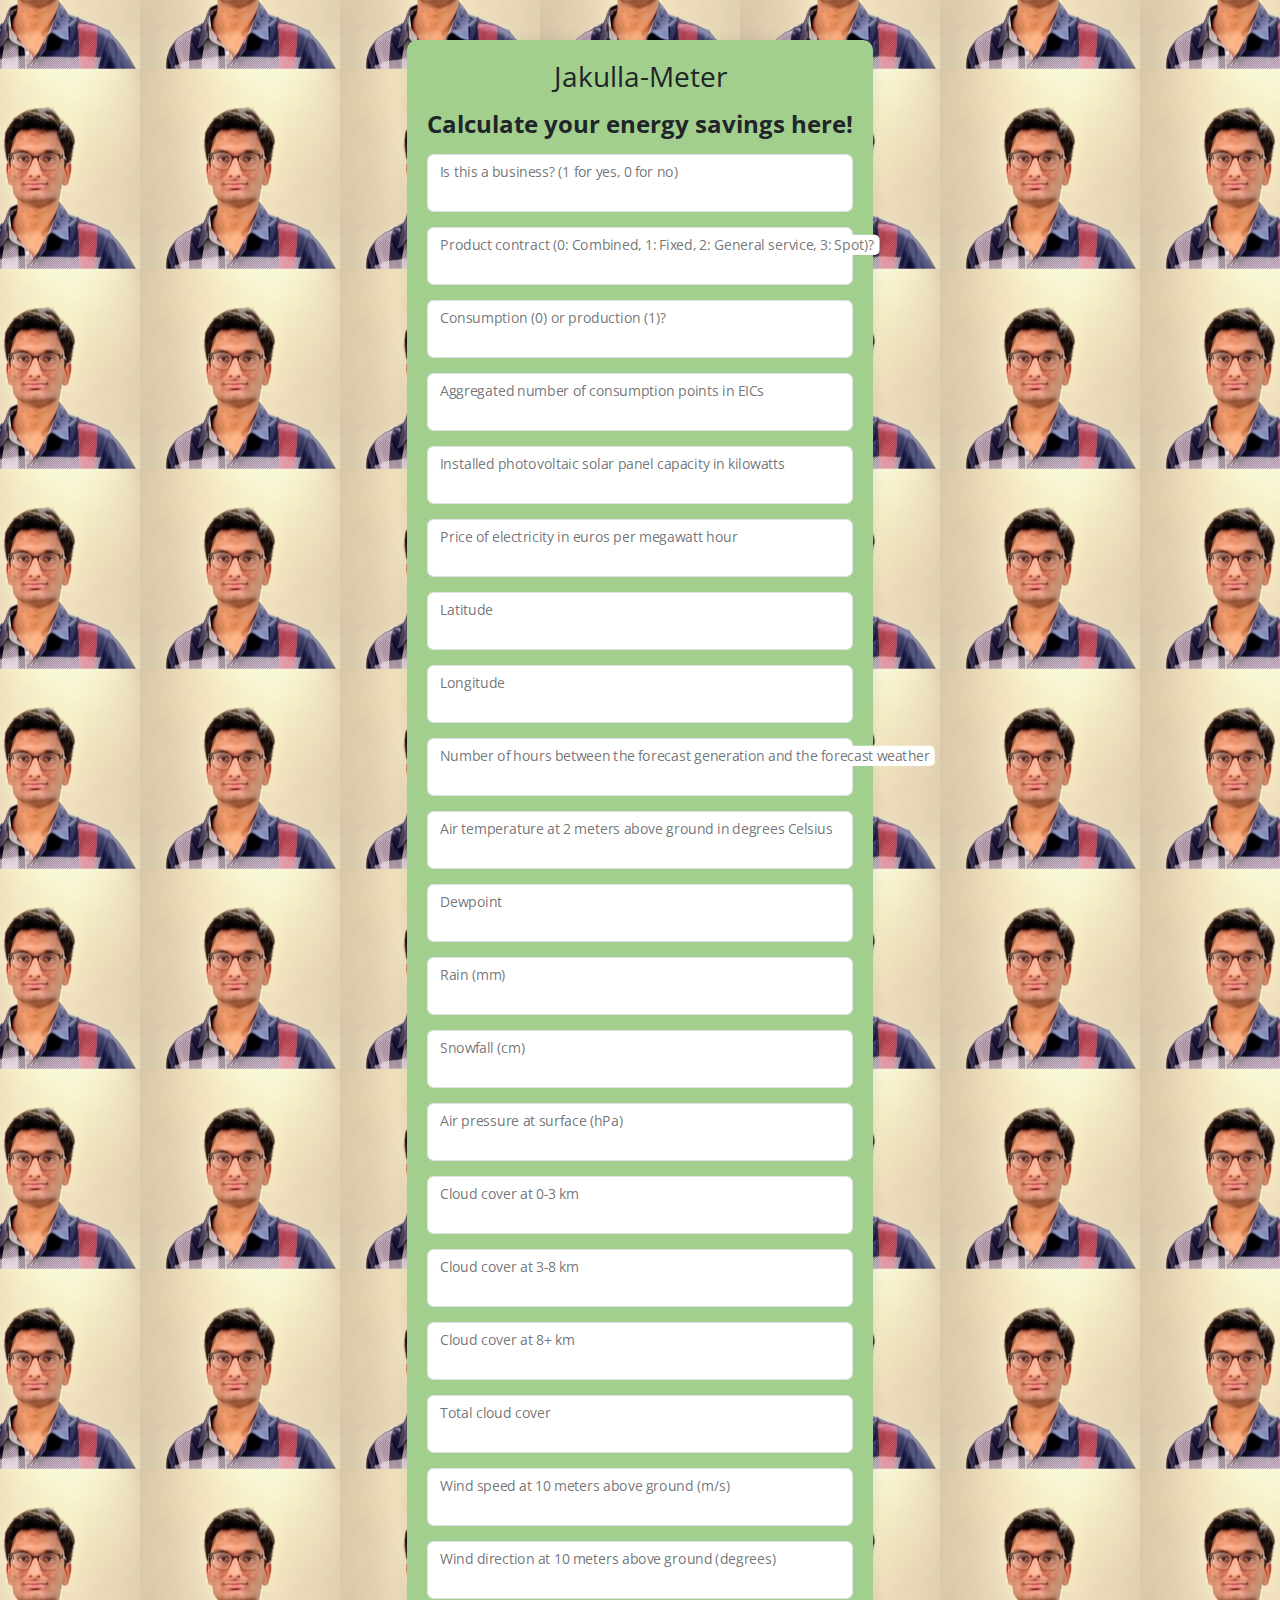
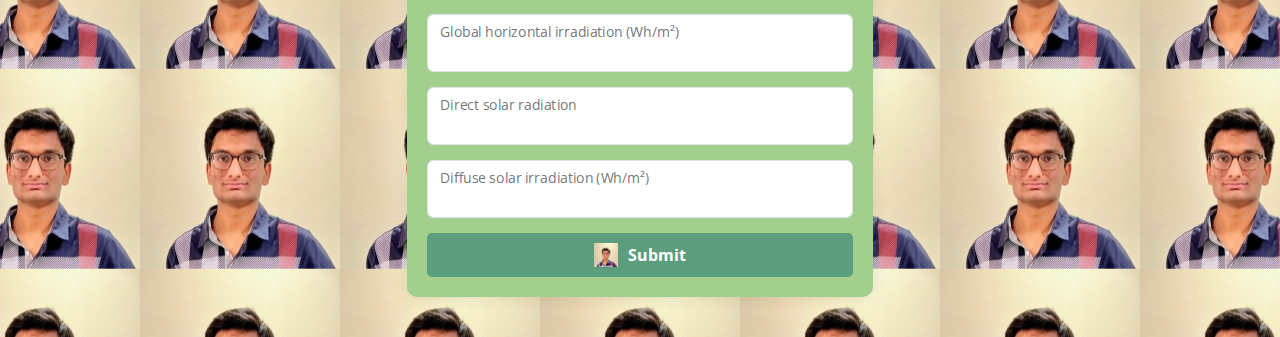
<file: main/calculate.html>
<!doctype html>
<html lang="en">
  <head>
    <meta charset="utf-8">
    <meta name="viewport" content="width=device-width, initial-scale=1">
    <meta name="description" content="">
    <link rel="icon" href="img/logo.png">

    <title>Jakulla-Meter</title>
    <link href="https://cdn.jsdelivr.net/npm/bootstrap@5.2.0-beta1/dist/css/bootstrap.min.css" rel="stylesheet">
    <link rel="canonical" href="https://getbootstrap.com/docs/5.1/examples/sign-in/">

    <!-- Bootstrap core CSS -->

        <link href="https://fonts.googleapis.com/css?family=Open+Sans:300,400,600,700,800" rel="stylesheet">

    <!-- Favicons -->
    <link rel="apple-touch-icon" href="/docs/5.1/assets/img/favicons/apple-touch-icon.png" sizes="180x180">
    <link rel="icon" href="/docs/5.1/assets/img/favicons/favicon-32x32.png" sizes="32x32" type="image/png">
    <link rel="icon" href="/docs/5.1/assets/img/favicons/favicon-16x16.png" sizes="16x16" type="image/png">
    <link rel="manifest" href="/docs/5.1/assets/img/favicons/manifest.json">
    <link rel="mask-icon" href="/docs/5.1/assets/img/favicons/safari-pinned-tab.svg" color="#7952b3">
    <link rel="icon" href="/docs/5.1/assets/img/favicons/favicon.ico">
    <meta name="theme-color" content="#7952b3">

    <style>
        * {
            margin: 0;
            padding: 0;
            font-family: 'Open Sans', arial, sans-serif;
            
        }
        body {
            display: flex;
            justify-content: center;
            align-items: center;
            min-height: 100vh;
            background-color: #f0f0f0;
            padding: 20px;
            background-image: url('img/anu.jpeg');
    background-repeat: repeat;
    background-position: center;

            
        }
        form {
            background-color: #a2cf8d; /* Light green background */
            padding: 20px; /* Adds space inside the form */
            margin: 20px auto; /* Centers the form and adds space outside */
            border-radius: 10px; /* Rounds the corners of the form */
            max-width: 600px; /* Sets a maximum width for the form */
            box-shadow: 0 0 15px rgba(0, 0, 0, 0.1); /* Adds a subtle shadow for depth */
        }
        .form-floating {
            margin-bottom: 15px; /* Adds space between form fields */
        }
        button[type="submit"] {
            display: flex;
            align-items: center;
            justify-content: center;
            background-color: #5c9d7d; /* Darker green for the submit button */
            border: none;
            padding: 10px 20px;
            color: #fff;
            font-size: 16px;
            font-weight: bold;
            border-radius: 5px;
            transition: background-color 0.3s ease;
            cursor: pointer;
        }
        button[type="submit"]:hover {
            background-color: #4e8b6b; /* Slightly darker green on hover */
        }
        button[type="submit"] img {
            margin-right: 10px; /* Adds space between the image and the text */
            height: 24px; /* Adjust the size of the image as needed */
            width: auto;
        }
    </style>

  <body class="text-center">
    <main class="form-signin">
        <form action="prediction.html" method="POST">
            <h1 class="h3 mb-3 fw-normal">Jakulla-Meter</h1>
            <h2 class="h4 mb-3 fw-bold"> Calculate your energy savings here!</h2>
    
            <div class="form-floating">
              <input type="text" class="form-control" id="is_business" name="is_business">
              <label for="is_business">Is this a business? (1 for yes, 0 for no) </label>
            </div>
    
            <div class="form-floating">
              <input type="text" class="form-control" id="product_type" name="product_type">
              <label for="product_type">Product contract (0: Combined, 1: Fixed, 2: General service, 3: Spot)?</label>
            </div>
    
            <div class="form-floating">
              <input type="text" class="form-control" id="is_consumption" name="is_consumption">
              <label for="is_consumption">Consumption (0) or production (1)?</label>
            </div>
    
            <div class="form-floating">
              <input type="text" class="form-control" id="eic_count" name="eic_count">
              <label for="eic_count">Aggregated number of consumption points in EICs</label>
            </div>
    
            <div class="form-floating">
              <input type="text" class="form-control" id="installed_capacity" name="installed_capacity">
              <label for="installed_capacity">Installed photovoltaic solar panel capacity in kilowatts</label>
            </div>
    
            <div class="form-floating">
              <input type="text" class="form-control" id="euros_per_mwh" name="euros_per_mwh">
              <label for="euros_per_mwh">Price of electricity in euros per megawatt hour</label>
            </div>
    
            <div class="form-floating">
              <input type="text" class="form-control" id="latitude" name="latitude">
              <label for="latitude">Latitude</label>
            </div>
    
            <div class="form-floating">
              <input type="text" class="form-control" id="longitude" name="longitude">
              <label for="longitude">Longitude</label>
            </div>
    
            <div class="form-floating">
              <input type="text" class="form-control" id="hours_ahead" name="hours_ahead">
              <label for="hours_ahead">Number of hours between the forecast generation and the forecast weather</label>
            </div>
    
            <div class="form-floating">
              <input type="text" class="form-control" id="temperature" name="temperature">
              <label for="temperature">Air temperature at 2 meters above ground in degrees Celsius</label>
            </div>
    
            <div class="form-floating">
              <input type="text" class="form-control" id="dewpoint" name="dewpoint">
              <label for="dewpoint">Dewpoint</label>
            </div>
    
            <div class="form-floating">
              <input type="text" class="form-control" id="rain" name="rain">
              <label for="rain">Rain (mm)</label>
            </div>
    
            <div class="form-floating">
              <input type="text" class="form-control" id="snowfall" name="snowfall">
              <label for="snowfall">Snowfall (cm)</label>
            </div>
    
            <div class="form-floating">
              <input type="text" class="form-control" id="surface_pressure" name="surface_pressure">
              <label for="surface_pressure">Air pressure at surface (hPa)</label>
            </div>
    
            <div class="form-floating">
              <input type="text" class="form-control" id="cloudcover_low" name="cloudcover_low">
              <label for="cloudcover_low">Cloud cover at 0-3 km</label>
            </div>
    
            <div class="form-floating">
              <input type="text" class="form-control" id="cloudcover_mid" name="cloudcover_mid">
              <label for="cloudcover_mid">Cloud cover at 3-8 km</label>
            </div>
    
            <div class="form-floating">
              <input type="text" class="form-control" id="cloudcover_high" name="cloudcover_high">
              <label for="cloudcover_high">Cloud cover at 8+ km</label>
            </div>
    
            <div class="form-floating">
              <input type="text" class="form-control" id="cloudcover_total" name="cloudcover_total">
              <label for="cloudcover_total">Total cloud cover</label>
            </div>
    
            <div class="form-floating">
              <input type="text" class="form-control" id="windspeed_10m" name="windspeed_10m">
              <label for="windspeed_10m">Wind speed at 10 meters above ground (m/s)</label>
            </div>
    
            <div class="form-floating">
              <input type="text" class="form-control" id="winddirection_10m" name="winddirection_10m">
              <label for="winddirection_10m">Wind direction at 10 meters above ground (degrees)</label>
            </div>
    
            <div class="form-floating">
              <input type="text" class="form-control" id="shortwave_radiation" name="shortwave_radiation">
              <label for="shortwave_radiation">Global horizontal irradiation (Wh/m²)</label>
            </div>
    
            <div class="form-floating">
              <input type="text" class="form-control" id="direct_solar_radiation" name="direct_solar_radiation">
              <label for="direct_solar_radiation">Direct solar radiation</label>
            </div>
    
            <div class="form-floating">
              <input type="text" class="form-control" id="diffuse_radiation" name="diffuse_radiation">
              <label for="diffuse_radiation">Diffuse solar irradiation (Wh/m²)</label>
            </div>
    
            <button class="w-100 h-50 btn btn-lg btn-primary" type="submit"><img src="img/anu.jpeg">Submit</button>
          </form>
          
    
    </main>

    <script src="https://code.jquery.com/jquery-3.2.1.slim.min.js" integrity="sha384-KJ3o2DKtIkvYIK3UENzmM7KCkRr/rE9/Qpg6aAZGJwFDMVNA/GpGFF93hXpG5KkN" crossorigin="anonymous"></script>
    <script src="https://cdn.jsdelivr.net/npm/popper.js@1.12.9/dist/umd/popper.min.js" integrity="sha384-ApNbgh9B+Y1QKtv3Rn7W3mgPxhU9K/ScQsAP7hUibX39j7fakFPskvXusvfa0b4Q" crossorigin="anonymous"></script>
    <script src="https://cdn.jsdelivr.net/npm/bootstrap@4.0.0/dist/js/bootstrap.min.js" integrity="sha384-JZR6Spejh4U02d8jOt6vLEHfe/JQGiRRSQQxSfFWpi1MquVdAyjUar5+76PVCmYl" crossorigin="anonymous"></script>
  </body>
</html>
</file>
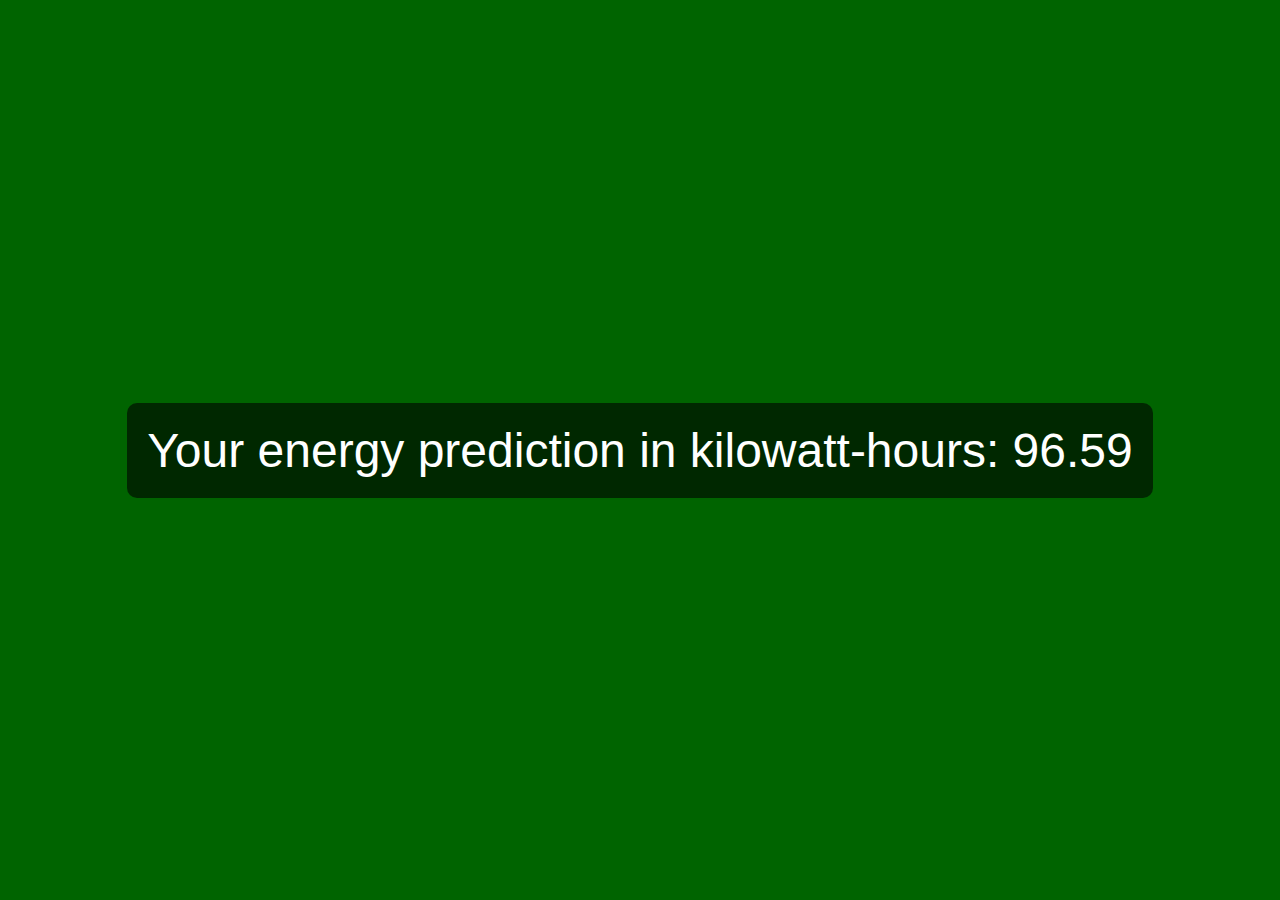
<file: main/prediction.html>
<!DOCTYPE html>
<html>
<head>
    <title>Final Prediction</title>
    <link rel="stylesheet" href="css/finalpage.css">
    <link rel="icon" href="img/logo.png">

</head>
<body>
    <div class="big-font">
        <!-- Replace '96.59' with the number you want to display -->
        Your energy prediction in kilowatt-hours: 96.59
    </div>
</body>
</html>
</file>
<file: 2089_meteor/css/hero-slider.css>
/* -------------------------------- 

Primary style

-------------------------------- */
*, *::after, *::before {
  -webkit-box-sizing: border-box;
  -moz-box-sizing: border-box;
  box-sizing: border-box;
}

html {
  font-size: 62.5%;
}

body {
  font-family: "Open Sans", sans-serif;
  color: #2c343b;
  background-color: #f2f2f2;
}

a {
  color: #d44457;
  text-decoration: none;
}

img {
  max-width: 100%;
}

/* -------------------------------- 

Main Components 

-------------------------------- */
.cd-header {
  position: absolute;
  z-index: 2;
  top: 0;
  left: 0;
  width: 100%;
  height: 50px;
  background-color: #21272c;
  -webkit-font-smoothing: antialiased;
  -moz-osx-font-smoothing: grayscale;
}
@media only screen and (min-width: 768px) {
  .cd-header {
    height: 70px;
    background-color: transparent;
  }
}

#cd-logo {
  float: left;
  margin: 13px 0 0 5%;
}
#cd-logo img {
  display: block;
}
@media only screen and (min-width: 768px) {
  #cd-logo {
    margin: 23px 0 0 5%;
  }
}

.cd-primary-nav {
  /* mobile first - navigation hidden by default, triggered by tap/click on navigation icon */
  float: right;
  margin-right: 5%;
  width: 44px;
  height: 100%;
}
.cd-primary-nav ul {
  position: absolute;
  top: 0;
  left: 0;
  width: 100%;
  -webkit-transform: translateY(-100%);
  -moz-transform: translateY(-100%);
  -ms-transform: translateY(-100%);
  -o-transform: translateY(-100%);
  transform: translateY(-100%);
}
.cd-primary-nav ul.is-visible {
  box-shadow: 0 3px 8px rgba(0, 0, 0, 0.2);
  -webkit-transform: translateY(50px);
  -moz-transform: translateY(50px);
  -ms-transform: translateY(50px);
  -o-transform: translateY(50px);
  transform: translateY(50px);
}
.cd-primary-nav a {
  display: block;
  height: 50px;
  line-height: 50px;
  padding-left: 5%;
  background: #21272c;
  border-top: 1px solid #333c44;
  color: #ffffff;
}
@media only screen and (min-width: 768px) {
  .cd-primary-nav {
    /* reset navigation values */
    width: auto;
    height: auto;
    background: none;
  }
  .cd-primary-nav ul {
    position: static;
    width: auto;
    -webkit-transform: translateY(0);
    -moz-transform: translateY(0);
    -ms-transform: translateY(0);
    -o-transform: translateY(0);
    transform: translateY(0);
    line-height: 70px;
  }
  .cd-primary-nav ul.is-visible {
    -webkit-transform: translateY(0);
    -moz-transform: translateY(0);
    -ms-transform: translateY(0);
    -o-transform: translateY(0);
    transform: translateY(0);
  }
  .cd-primary-nav li {
    display: inline-block;
    margin-left: 1em;
  }
  .cd-primary-nav a {
    display: inline-block;
    height: auto;
    font-weight: 600;
    line-height: normal;
    background: transparent;
    padding: .6em 1em;
    border-top: none;
  }
}

/* -------------------------------- 

Slider

-------------------------------- */
.cd-hero {
  position: relative;
  -webkit-font-smoothing: antialiased;
  -moz-osx-font-smoothing: grayscale;
}

.cd-hero-slider {
  position: relative;
  height: 360px;
  overflow: hidden;
}
.cd-hero-slider li {
  position: absolute;
  top: 0;
  left: 0;
  width: 100%;
  height: 100%;
  -webkit-transform: translateX(100%);
  -moz-transform: translateX(100%);
  -ms-transform: translateX(100%);
  -o-transform: translateX(100%);
  transform: translateX(100%);
}
.cd-hero-slider li.selected {
  /* this is the visible slide */
  position: relative;
  -webkit-transform: translateX(0);
  -moz-transform: translateX(0);
  -ms-transform: translateX(0);
  -o-transform: translateX(0);
  transform: translateX(0);
}
.cd-hero-slider li.move-left {
  /* slide hidden on the left */
  -webkit-transform: translateX(-100%);
  -moz-transform: translateX(-100%);
  -ms-transform: translateX(-100%);
  -o-transform: translateX(-100%);
  transform: translateX(-100%);
}
.cd-hero-slider li.is-moving, .cd-hero-slider li.selected {
  /* the is-moving class is assigned to the slide which is moving outside the viewport */
  -webkit-transition: -webkit-transform 0.5s;
  -moz-transition: -moz-transform 0.5s;
  transition: transform 0.5s;
}
@media only screen and (min-width: 768px) {
  .cd-hero-slider {
    height: 500px;
  }
}
@media only screen and (min-width: 1170px) {
  .cd-hero-slider {
    height: 680px;
  }
}

/* -------------------------------- 

Single slide style

-------------------------------- */
.cd-hero-slider li {
  background-position: center center;
  background-size: cover;
  background-repeat: no-repeat;
}
.cd-hero-slider li:first-of-type {
  background-image: url(../img/slide_01.jpg);
}
.cd-hero-slider li:nth-of-type(2) {
  background-image: url(../img/slide_02.jpg);
}
.cd-hero-slider li:nth-of-type(3) {
  background-image: url(../img/slide_03.jpg);
}
.cd-hero-slider .cd-full-width,
.cd-hero-slider .cd-half-width {
  position: absolute;
  width: 100%;
  height: 100%;
  z-index: 1;
  left: 0;
  top: 0;
  /* this padding is used to align the text */
  padding-top: 80px;
  text-align: center;
  /* Force Hardware Acceleration in WebKit */
  -webkit-backface-visibility: hidden;
  backface-visibility: hidden;
  -webkit-transform: translateZ(0);
  -moz-transform: translateZ(0);
  -ms-transform: translateZ(0);
  -o-transform: translateZ(0);
  transform: translateZ(0);
}
.cd-hero-slider .cd-img-container {
  /* hide image on mobile device */
  display: none;
}
.cd-hero-slider .cd-img-container img {
  position: absolute;
  left: 50%;
  top: 50%;
  bottom: auto;
  right: auto;
  -webkit-transform: translateX(-50%) translateY(-50%);
  -moz-transform: translateX(-50%) translateY(-50%);
  -ms-transform: translateX(-50%) translateY(-50%);
  -o-transform: translateX(-50%) translateY(-50%);
  transform: translateX(-50%) translateY(-50%);
}
.cd-hero-slider .cd-bg-video-wrapper {
  /* hide video on mobile device */
  display: none;
  position: absolute;
  top: 0;
  left: 0;
  width: 100%;
  height: 100%;
  overflow: hidden;
}
.cd-hero-slider .cd-bg-video-wrapper video {
  /* you won't see this element in the html, but it will be injected using js */
  display: block;
  min-height: 100%;
  min-width: 100%;
  max-width: none;
  height: auto;
  width: auto;
  position: absolute;
  left: 50%;
  top: 50%;
  bottom: auto;
  right: auto;
  -webkit-transform: translateX(-50%) translateY(-50%);
  -moz-transform: translateX(-50%) translateY(-50%);
  -ms-transform: translateX(-50%) translateY(-50%);
  -o-transform: translateX(-50%) translateY(-50%);
  transform: translateX(-50%) translateY(-50%);
}
.cd-hero-slider h2, .cd-hero-slider p {
  text-shadow: 0 1px 3px rgba(0, 0, 0, 0.1);
  line-height: 1.2;
  margin: 0 auto 14px;
  color: #ffffff;
  width: 90%;
  max-width: 400px;
}
.cd-hero-slider h2 {
  font-size: 2.4rem;
}
.cd-hero-slider p {
  font-size: 1.4rem;
  line-height: 1.4;
}
.cd-hero-slider .cd-btn {
  display: inline-block;
  padding: 1.2em 1.4em;
  margin-top: .8em;
  background-color: rgba(212, 68, 87, 0.9);
  font-size: 1.3rem;
  font-weight: 700;
  letter-spacing: 1px;
  color: #ffffff;
  text-transform: uppercase;
  box-shadow: 0 3px 6px rgba(0, 0, 0, 0.1);
  -webkit-transition: background-color 0.2s;
  -moz-transition: background-color 0.2s;
  transition: background-color 0.2s;
}
.cd-hero-slider .cd-btn.secondary {
  background-color: rgba(22, 26, 30, 0.8);
}
.cd-hero-slider .cd-btn:nth-of-type(2) {
  margin-left: 1em;
}
.no-touch .cd-hero-slider .cd-btn:hover {
  background-color: #d44457;
}
.no-touch .cd-hero-slider .cd-btn.secondary:hover {
  background-color: #161a1e;
}
@media only screen and (min-width: 768px) {
  .cd-hero-slider .cd-full-width,
  .cd-hero-slider .cd-half-width {
    padding-top: 150px;
  }
  .cd-hero-slider .cd-bg-video-wrapper {
    display: block;
  }
  .cd-hero-slider .cd-half-width {
    width: 45%;
  }
  .cd-hero-slider .cd-half-width:first-of-type {
    left: 5%;
  }
  .cd-hero-slider .cd-half-width:nth-of-type(2) {
    right: 5%;
    left: auto;
  }
  .cd-hero-slider .cd-img-container {
    display: block;
  }
  .cd-hero-slider h2, .cd-hero-slider p {
    max-width: 520px;
  }
  .cd-hero-slider h2 {
    font-size: 2.4em;
    font-weight: 300;
  }
  .cd-hero-slider .cd-btn {
    font-size: 1.4rem;
  }
}
@media only screen and (min-width: 1170px) {
  .cd-hero-slider .cd-full-width,
  .cd-hero-slider .cd-half-width {
    padding-top: 250px;
  }
  .cd-hero-slider h2, .cd-hero-slider p {
    margin-bottom: 20px;
  }
  .cd-hero-slider h2 {
    font-size: 3.2em;
  }
  .cd-hero-slider p {
    font-size: 1.6rem;
  }
}

/* -------------------------------- 

Single slide animation

-------------------------------- */
@media only screen and (min-width: 768px) {
  .cd-hero-slider .cd-half-width {
    opacity: 0;
    -webkit-transform: translateX(40px);
    -moz-transform: translateX(40px);
    -ms-transform: translateX(40px);
    -o-transform: translateX(40px);
    transform: translateX(40px);
  }
  .cd-hero-slider .move-left .cd-half-width {
    -webkit-transform: translateX(-40px);
    -moz-transform: translateX(-40px);
    -ms-transform: translateX(-40px);
    -o-transform: translateX(-40px);
    transform: translateX(-40px);
  }
  .cd-hero-slider .selected .cd-half-width {
    /* this is the visible slide */
    opacity: 1;
    -webkit-transform: translateX(0);
    -moz-transform: translateX(0);
    -ms-transform: translateX(0);
    -o-transform: translateX(0);
    transform: translateX(0);
  }
  .cd-hero-slider .is-moving .cd-half-width {
    /* this is the slide moving outside the viewport 
    wait for the end of the transition on the <li> parent before set opacity to 0 and translate to 40px/-40px */
    -webkit-transition: opacity 0s 0.5s, -webkit-transform 0s 0.5s;
    -moz-transition: opacity 0s 0.5s, -moz-transform 0s 0.5s;
    transition: opacity 0s 0.5s, transform 0s 0.5s;
  }
  .cd-hero-slider li.selected.from-left .cd-half-width:nth-of-type(2),
  .cd-hero-slider li.selected.from-right .cd-half-width:first-of-type {
    /* this is the selected slide - different animation if it's entering from left or right */
    -webkit-transition: opacity 0.4s 0.2s, -webkit-transform 0.5s 0.2s;
    -moz-transition: opacity 0.4s 0.2s, -moz-transform 0.5s 0.2s;
    transition: opacity 0.4s 0.2s, transform 0.5s 0.2s;
  }
  .cd-hero-slider li.selected.from-left .cd-half-width:first-of-type,
  .cd-hero-slider li.selected.from-right .cd-half-width:nth-of-type(2) {
    /* this is the selected slide - different animation if it's entering from left or right */
    -webkit-transition: opacity 0.4s 0.4s, -webkit-transform 0.5s 0.4s;
    -moz-transition: opacity 0.4s 0.4s, -moz-transform 0.5s 0.4s;
    transition: opacity 0.4s 0.4s, transform 0.5s 0.4s;
  }
  .cd-hero-slider .cd-full-width h2,
  .cd-hero-slider .cd-full-width p,
  .cd-hero-slider .cd-full-width .cd-btn {
    opacity: 0;
    -webkit-transform: translateX(100px);
    -moz-transform: translateX(100px);
    -ms-transform: translateX(100px);
    -o-transform: translateX(100px);
    transform: translateX(100px);
  }
  .cd-hero-slider .move-left .cd-full-width h2,
  .cd-hero-slider .move-left .cd-full-width p,
  .cd-hero-slider .move-left .cd-full-width .cd-btn {
    opacity: 0;
    -webkit-transform: translateX(-100px);
    -moz-transform: translateX(-100px);
    -ms-transform: translateX(-100px);
    -o-transform: translateX(-100px);
    transform: translateX(-100px);
  }
  .cd-hero-slider .selected .cd-full-width h2,
  .cd-hero-slider .selected .cd-full-width p,
  .cd-hero-slider .selected .cd-full-width .cd-btn {
    /* this is the visible slide */
    opacity: 1;
    -webkit-transform: translateX(0);
    -moz-transform: translateX(0);
    -ms-transform: translateX(0);
    -o-transform: translateX(0);
    transform: translateX(0);
  }
  .cd-hero-slider li.is-moving .cd-full-width h2,
  .cd-hero-slider li.is-moving .cd-full-width p,
  .cd-hero-slider li.is-moving .cd-full-width .cd-btn {
    /* this is the slide moving outside the viewport 
    wait for the end of the transition on the li parent before set opacity to 0 and translate to 100px/-100px */
    -webkit-transition: opacity 0s 0.5s, -webkit-transform 0s 0.5s;
    -moz-transition: opacity 0s 0.5s, -moz-transform 0s 0.5s;
    transition: opacity 0s 0.5s, transform 0s 0.5s;
  }
  .cd-hero-slider li.selected h2 {
    -webkit-transition: opacity 0.4s 0.2s, -webkit-transform 0.5s 0.2s;
    -moz-transition: opacity 0.4s 0.2s, -moz-transform 0.5s 0.2s;
    transition: opacity 0.4s 0.2s, transform 0.5s 0.2s;
  }
  .cd-hero-slider li.selected p {
    -webkit-transition: opacity 0.4s 0.3s, -webkit-transform 0.5s 0.3s;
    -moz-transition: opacity 0.4s 0.3s, -moz-transform 0.5s 0.3s;
    transition: opacity 0.4s 0.3s, transform 0.5s 0.3s;
  }
  .cd-hero-slider li.selected .cd-btn {
    -webkit-transition: opacity 0.4s 0.4s, -webkit-transform 0.5s 0.4s, background-color 0.2s 0s;
    -moz-transition: opacity 0.4s 0.4s, -moz-transform 0.5s 0.4s, background-color 0.2s 0s;
    transition: opacity 0.4s 0.4s, transform 0.5s 0.4s, background-color 0.2s 0s;
  }
}
/* -------------------------------- 

Slider navigation

-------------------------------- */
.cd-slider-nav {
  display: none;
  position: absolute;
  width: 100%;
  bottom: 0;
  z-index: 2;
  text-align: center;
  height: 55px;
  background-color: rgba(0, 1, 1, 0.5);
}
.cd-slider-nav nav, .cd-slider-nav ul, .cd-slider-nav li, .cd-slider-nav a {
  height: 100%;
}
.cd-slider-nav nav {
  display: inline-block;
  position: relative;
}
.cd-slider-nav .cd-marker {
  position: absolute;
  bottom: 0;
  left: 0;
  width: 60px;
  height: 100%;
  color: #d44457;
  background-color: #ffffff;
  box-shadow: inset 0 2px 0 currentColor;
  -webkit-transition: -webkit-transform 0.2s, box-shadow 0.2s;
  -moz-transition: -moz-transform 0.2s, box-shadow 0.2s;
  transition: transform 0.2s, box-shadow 0.2s;
}
.cd-slider-nav .cd-marker.item-2 {
  -webkit-transform: translateX(100%);
  -moz-transform: translateX(100%);
  -ms-transform: translateX(100%);
  -o-transform: translateX(100%);
  transform: translateX(100%);
}
.cd-slider-nav .cd-marker.item-3 {
  -webkit-transform: translateX(200%);
  -moz-transform: translateX(200%);
  -ms-transform: translateX(200%);
  -o-transform: translateX(200%);
  transform: translateX(200%);
}
.cd-slider-nav .cd-marker.item-4 {
  -webkit-transform: translateX(300%);
  -moz-transform: translateX(300%);
  -ms-transform: translateX(300%);
  -o-transform: translateX(300%);
  transform: translateX(300%);
}
.cd-slider-nav .cd-marker.item-5 {
  -webkit-transform: translateX(400%);
  -moz-transform: translateX(400%);
  -ms-transform: translateX(400%);
  -o-transform: translateX(400%);
  transform: translateX(400%);
}
.cd-slider-nav ul::after {
  clear: both;
  content: "";
  display: table;
}
.cd-slider-nav li {
  display: inline-block;
  width: 60px;
  float: left;
}
.cd-slider-nav li.selected a {
  color: #2c343b;
}
.no-touch .cd-slider-nav li.selected a:hover {
  background-color: transparent;
}
.cd-slider-nav a {
  display: block;
  position: relative;
  padding-top: 35px;
  font-size: 1rem;
  font-weight: 700;
  color: #a8b4be;
  -webkit-transition: background-color 0.2s;
  -moz-transition: background-color 0.2s;
  transition: background-color 0.2s;
}
.cd-slider-nav a::before {
  content: '';
  position: absolute;
  width: 24px;
  height: 24px;
  top: 8px;
  left: 50%;
  right: auto;
  -webkit-transform: translateX(-50%);
  -moz-transform: translateX(-50%);
  -ms-transform: translateX(-50%);
  -o-transform: translateX(-50%);
  transform: translateX(-50%);
}
.no-touch .cd-slider-nav a:hover {
  background-color: rgba(0, 1, 1, 0.5);
}
.cd-slider-nav li:first-of-type a::before {
  background-position: 0 0;
}
.cd-slider-nav li.selected:first-of-type a::before {
  background-position: 0 -24px;
}
.cd-slider-nav li:nth-of-type(2) a::before {
  background-position: -24px 0;
}
.cd-slider-nav li.selected:nth-of-type(2) a::before {
  background-position: -24px -24px;
}
.cd-slider-nav li:nth-of-type(3) a::before {
  background-position: -48px 0;
}
.cd-slider-nav li.selected:nth-of-type(3) a::before {
  background-position: -48px -24px;
}
.cd-slider-nav li:nth-of-type(4) a::before {
  background-position: -72px 0;
}
.cd-slider-nav li.selected:nth-of-type(4) a::before {
  background-position: -72px -24px;
}
.cd-slider-nav li:nth-of-type(5) a::before {
  background-position: -96px 0;
}
.cd-slider-nav li.selected:nth-of-type(5) a::before {
  background-position: -96px -24px;
}
@media only screen and (min-width: 768px) {
  .cd-slider-nav {
    height: 80px;
  }
  .cd-slider-nav .cd-marker,
  .cd-slider-nav li {
    width: 95px;
  }
  .cd-slider-nav a {
    padding-top: 48px;
    font-size: 1.1rem;
    text-transform: uppercase;
  }
  .cd-slider-nav a::before {
    top: 18px;
  }
}

/* -------------------------------- 

Main content

-------------------------------- */
.cd-main-content {
  width: 90%;
  max-width: 768px;
  margin: 0 auto;
  padding: 2em 0;
}
.cd-main-content p {
  font-size: 1.4rem;
  line-height: 1.8;
  color: #999999;
  margin: 2em 0;
}
@media only screen and (min-width: 1170px) {
  .cd-main-content {
    padding: 3em 0;
  }
  .cd-main-content p {
    font-size: 1.6rem;
  }
}

/* -------------------------------- 

Javascript disabled

-------------------------------- */
.no-js .cd-hero-slider li {
  display: none;
}
.no-js .cd-hero-slider li.selected {
  display: block;
}

.no-js .cd-slider-nav {
  display: none;
}
</file>
<file: 2089_meteor/css/tooplate-style.css>
/*

Template 2089 Meteor

http://www.tooplate.com/view/2089-meteor

*/

* {
    margin: 0;
    padding: 0;
    font-family: 'Open Sans', arial, sans-serif;
}
ul {
	list-style: none;
}
p {
	color: #5a5a5a;
	font-size: 13px;
	letter-spacing: 0.25px;
	line-height: 24px;
}
.primary-button a {
	display: inline-block;
	background-color: #a2cf8d;
	padding: 12px 18px;
	color: #fff;
	font-size: 11px;
	font-weight: 500;
	letter-spacing: 1px;
	text-transform: uppercase;
	text-decoration: none;
	border-radius: 20px;
	transition: all 0.5s;
}
.primary-button a:hover {
	background-color: #5c9d7d;
}
.white-button a {
	display: inline-block;
	background-color: #fff;
	padding: 12px 18px;
	color: #121212;
	font-size: 11px;
	font-weight: 500;
	text-transform: uppercase;
	text-decoration: none;
	border-radius: 20px;
	transition: all 0.5s;
}
.white-button a:hover {
	background-color: #121212;
	color: #fff;
}
.section-heading h4 {
	text-align: center;
	font-size: 17px;
	text-transform: uppercase;
	font-weight: 700;
	color: #121212;
}
.section-heading .line-dec {
	width: 60px;
	height: 3px;
	background-color: #121212;
	margin: 0 auto;
}
.header {
    position: fixed;
    top: 0;
    left: 0;
    width: 100%;
    padding: 0;
    z-index: 10000;
    transition: all 0.2s ease-in-out;
    height: 80px;
    background-color:transparent;  
    
    text-align: center;
    line-height: 40px;
}

.navbar-inverse .navbar-brand, .navbar-inverse .navbar-nav>li>a {
    text-shadow: none;
}

.navbar-brand {
	line-height: 80px;
	padding: 0px;
}

.navbar-nav>li>a {
	color: #fff!important;
	font-size: 13px;
	font-weight: 300;
	text-transform: uppercase;
	text-shadow: none;
	line-height: 80px;
	padding: 0px;
	letter-spacing: 0.5px;
}

.navbar-nav>li {
	margin-left: 45px;
}

.header.active .navbar-nav>li>a {
	font-size: 13px;
	font-weight: 300;
	text-transform: uppercase;
	text-shadow: none;
	color: #121212!important;
}

.header.active {
    background-color: rgba(250, 250, 250, 0.98);
    -webkit-box-shadow: 0 1px 5px rgba(0, 0, 0, 0.25);
    -moz-box-shadow: 0 1px 5px rgba(0, 0, 0, 0.25);
    box-shadow: 0 1px 5px rgba(0, 0, 0, 0.25);
}
.navbar-brand .logo{
	margin-top: 22px;
	background-image: url(../img/white_logo.png);
	display: inline-block;
	width: 125px;
	height: 32px;
	background-repeat: no-repeat;
}
.header.active .navbar-brand .logo{
	margin-top: 22px;
	background-image: url(../img/black_logo.png);
	display: inline-block;
	width: 125px;
	height: 32px;
	background-repeat: no-repeat;
}
#main-nav {
	background-color: transparent;
	background-image: none!important;
}
.header .navbar-brand {
    font-weight: 900;
}
.navbar-inverse {
	background-image: none;
	background-color: transparent;
}
.header .navbar {
    margin: 0;
    border: none;
}
.page-section {
    padding: 80px 0;
}
.navbar-inverse .navbar-toggle {
	margin-top: 22px;
    border-color: #a2cf8d;
    background-color: #a2cf8d;
}
.navbar-inverse .navbar-toggle:hover, .navbar-inverse .navbar-toggle:focus {
	background-color: #a2cf8d;
}
bootstrap.min.css:5
.navbar-toggle {
    position: relative;
    float: right;
    padding: 9px 10px;
    margin-top: 15px!important;
    margin-right: 15px;
    margin-bottom: 8px;
    background-color: transparent;
    background-image: none;
    border: 1px solid transparent;
    border-radius: 4px;
}
@media (min-width: 768px) {
    .header .navbar-brand {
        padding-left: 0;
    }
    .navbar-nav {
        float: right;
    }
}
@media (max-width: 480px) {
    .page-section h1 {
        font-size: 3em;
    }
    .page-section h2 {
        font-size: 2em;
    }
    .page-section p {
        font-size: 1em;
        margin: 0 0 20px;
    }
}



/* HERO SLIDER */

.slide-caption {
	color: #fff;
}

.slide-caption span {
	font-size: 14px;
	text-transform: uppercase;
}

.slide-caption h2 {
	font-size: 36px;
	text-transform: uppercase;
	font-weight: 900;
}

.slide-caption p {
	font-size: 13px;
	letter-spacing: 0.25px;
	line-height: 24px;
}

ul.cd-hero-slider {
	margin-bottom: 0px!important;
}

/* WHAT WE DO */

#about {
	background-color: #f4f4f4;
	padding: 80px 0px;
}

#about .section-heading {
	margin-bottom: 60px;
}

.service-item {
	cursor: pointer;
	background-color: #fff;
	text-align: center;
	padding: 30px 20px;
	transition: all 0.7s;
	box-shadow: 0px 0px 15px #cdcdcd;
}

.service-item:hover {
	background-color: #a2cf8d;
}

.service-item h4 {
	font-size: 16px;
	font-weight: 700;
	letter-spacing: 0.5px;
	margin-bottom: 15px;
	margin-top: 25px;
}

.service-item:hover h4 {
	color: #fff;
}

.service-item:hover p {
	color: #fff;
}

.first-service .icon {
	background-image: url(../img/first-service-main.png);
	height: 32px;
	width: 32px;
	display: inline-block;
}

.first-service:hover .icon {
	background-image: url(../img/first-service-white.png);
}

.second-service .icon {
	background-image: url(../img/second-service-main.png);
	height: 32px;
	width: 22px;
	display: inline-block;
}

.second-service:hover .icon {
	background-image: url(../img/second-service-white.png);
}

.third-service .icon {
	background-image: url(../img/third-service-main.png);
	height: 32px;
	width: 32px;
	display: inline-block;
}

.third-service:hover .icon {
	background-image: url(../img/third-service-white.png);
}

.fourth-service .icon {
	background-image: url(../img/fourth-service-main.png);
	height: 32px;
	width: 32px;
	display: inline-block;
}

.fourth-service:hover .icon {
	background-image: url(../img/fourth-service-white.png);
}


#what-we-do {
	background-image: url(../img/what-we-do-bg.png);
	width: 100%;
	background-size: cover;
	background-repeat: no-repeat;
	padding: 80px 0px;
	color: #fff;
}

#what-we-do .right-image img {
	width: 100%;
	overflow: hidden;
}

#what-we-do h4 {
	font-size: 24px;
	font-weight: 700;
	letter-spacing: 0.5px;
	line-height: 30px;
	margin-bottom: 25px;
}

#what-we-do p {
	margin-bottom: 30px;
	color: #fff;
}

#what-we-do ul li {
	display: inline-block;
	margin-right: 15px;
	margin-bottom: 15px;
}



/* PORTFOLIO */

#portfolio {
	text-align: center;
}

.projects-holder .mix {
  display: none;
}

.filter-categories {
  text-align: center;
  margin-bottom: 10px;
  margin-top: 60px;
}

.filter-categories ul li {
  margin: 0px 10px 15px 10px;
  display: inline-block;
}

.filter-categories ul li span {
  cursor: pointer;
  color: #5a5a5a;
  display: inline-block;
  font-size: 14px;
  text-transform: capitalize;
  font-weight: 400;
}

.filter-categories ul li.active span {
  color: #a2cf8d;
}

.project-item {
	margin-top: 30px;
}

.project-item .thumb {
	position: relative;
	text-align: center;
	display: inline-block;
}

.project-item .thumb img {
	width: 100%;
	overflow: hidden;
}

.project-item .hover-effect {
	position: absolute;
	background-color: rgba(162, 207, 141, 0.95);
	width: 100%;
	top: 0;
	bottom: 0;
	opacity: 0;
	visibility: hidden;
	transition: all 0.5s;
}

.project-item .hover-effect i {
	text-align: center;
	margin-top: 35%;
	display: inline-block;
	width: 46px;
	height: 46px;
	background-color: #fff;
	line-height: 46px;
	color: #a2cf8d;
	border-radius: 50%;
	font-size: 18px;
}

.project-item .hover-effect i:hover {
	background-color: #5c9d7d;
	color: #fff;
	transition: all 0.5s;
}

.project-item:hover .hover-effect {
	opacity: 1;
	visibility: visible;
}


/* BLOG */

#blog {
	background-image: url(../img/blog-bg.png);
	background-repeat: no-repeat;
	background-size: cover;
	width: 100%;
}

#blog .section-heading  {
	margin-bottom: 60px;
}

#blog .section-heading h4 {
	color: #fff;
}

#blog .section-heading .line-dec {
	background-color: #fff;
}

#blog .pop, .pop2, .pop3 {
	background-color: #fff;
}

.blog-item {
	cursor: pointer;
	margin-bottom: 30px;
}

.blog-item img {
	width: 100%;
	overflow: hidden;
}

.blog-item .thumb {
	position: relative;
}

.blog-item .text-content {
	position: absolute;
	bottom: 0;
	background-color: rgba(0, 0, 0, 0.5);
	width: 100%;
	padding: 12px 20px;
}

.blog-item .text-content h4 {
	font-size: 16px;
	font-weight: 700;
	color: #fff;
	letter-spacing: 0.5px;
}

.blog-item .text-content span {
	font-size: 12px;
	color: #fff;
}

.blog-item .text-content em {
	font-style: normal;
	font-weight: 700;
	margin-right: 5px;
}

.pop, .pop2, .pop3 {
	z-index: 9999;
	text-align: center;
	padding: 30px;
    display:none;
    position:fixed;
    top:25%;
    left:10.3%;
    width:80%;
    height: auto;
    box-shadow: 0px 0px 25px #7a7a7a;
}

.pop span, .pop2 span, .pop3 span {
	margin-bottom: 20px;
	cursor: pointer;
	width: 44px;
	height: 44px;
	display: inline-block;
	line-height: 44px;
	color: #fff;
	text-align: center;
	background-color: #a2cf8d;
}

.pop span:hover, .pop2 span:hover, .pop3 span:hover {
	background-color: #5c9d7d;
	transition: all 0.5s;
}



/* FUN FACTS */

#fun-facts {
	padding: 100px 0px;
	background-color: #fff;
}

#fun-facts .fact-item {
	background-color: #f4f4f4;
	padding: 30px;
	text-align: center;
}

.fact-item .counter {
	font-size: 24px;
	font-weight: 700;
	color: #a2cf8d;
}

.fact-item span {
	display: inline-block;
	margin-top: 10px;
	font-style: 13px;
	text-transform: uppercase;
	letter-spacing: 0.5px;
	color: #7a7a7a;
}



/* CONTACT US */

#contact .section-heading h4 {
	color: #fff;
}

#contact .section-heading .line-dec {
	background-color: #fff;
}

#contact .section-heading {
	margin-bottom: 60px;
}

#contact {
	background-image: url(../img/contact-bg.png);
	background-repeat: no-repeat;
	width: 100%;
	background-size: cover;
}

#contact .map img {
	width: 100%;
	overflow: hidden;
}

#contact input {
	border-radius: 0px;
	padding-left: 15px;
	font-size: 13px;
	color: #fff;
	background-color: rgba(250, 250, 250, 0.1);
	outline: none;
	border: none;
	box-shadow: none;
	line-height: 50px;
	height: 50px;
	width: 100%;
	margin-bottom: 30px;
}

#contact textarea {
	border-radius: 0px;
	padding-left: 15px;
	font-size: 13px;
	color: #fff;
	background-color: rgba(250, 250, 250, 0.1);
	outline: none;
	border: none;
	box-shadow: none;
	height: 165px;
	max-height: 220px;
	width: 100%;
	margin-bottom: 25px;
}

#contact button {
	display: inline-block;
	background-color: #a2cf8d;
	padding: 12px 18px;
	color: #fff;
	font-size: 11px;
	letter-spacing: 1px;
	font-weight: 500;
	text-transform: uppercase;
	text-decoration: none;
	border-radius: 20px;
}

#contact button:hover {
	color: #fff;
	background-color: #5c9d7d;
	transition: all 0.3s;
}


/* FOOTER */

footer {
	background-color: #202628;
	padding: 20px;
}

footer p {
	font-size: 12px;
	color: #fff;
	margin-bottom: 0px;
	margin-top: 20px;
}

footer em {
	font-style: normal;
	font-weight: 700;
	color: #a2cf8d;
}

footer ul {
	margin-top: 15px;
	float: right;
}

footer ul li {
	display: inline-block;
	margin-left: 5px;
}

footer ul li a {
	font-size: 16px;
	width: 36px;
	height: 36px;
	line-height: 36px;
	text-align: center;
	display: inline-block;
	background-color: #a2cf8d;
	color: #202628;
	border-radius: 50%;
}

footer ul li a:hover {
	color: #202628;
	background-color: #5c9d7d;
	transition: all 0.5s;
}




/* LIGHT BOX */

body:after {
  content: url(../img/close.png) url(../img/loading.gif) url(../img/prev.png) url(../img/next.png);
  display: none;
}

body.lb-disable-scrolling {
  overflow: hidden;
}

.lightboxOverlay {
  position: absolute;
  top: 0;
  left: 0;
  z-index: 99999;
  background-color: black;
  filter: progid:DXImageTransform.Microsoft.Alpha(Opacity=80);
  opacity: 0.8;
  display: none;
}

.lightbox {
  position: absolute;
  margin-top: 5%;
  left: 0;
  width: 100%;
  z-index: 100000;
  text-align: center;
  line-height: 0;
  font-weight: normal;
}

.lightbox .lb-image {
  display: block;
  height: auto;
  max-width: inherit;
  max-height: none;
  border-radius: 3px;

  /* Image border */
  border: 4px solid white;
}

.lightbox a img {
  border: none;
}

.lb-outerContainer {
  position: relative;
  *zoom: 1;
  width: 250px;
  height: 250px;
  margin: 0 auto;
  border-radius: 4px;

  /* Background color behind image.
     This is visible during transitions. */
  background-color: white;
}

.lb-outerContainer:after {
  content: "";
  display: table;
  clear: both;
}

.lb-loader {
  position: absolute;
  top: 43%;
  left: 0;
  height: 25%;
  width: 100%;
  text-align: center;
  line-height: 0;
}

.lb-cancel {
  display: block;
  width: 32px;
  height: 32px;
  margin: 0 auto;
  background: url(../img/loading.gif) no-repeat;
}

.lb-nav {
  position: absolute;
  top: 0;
  left: 0;
  height: 100%;
  width: 100%;
  z-index: 10;
}

.lb-container > .nav {
  left: 0;
}

.lb-nav a {
  outline: none;
  background-image: url('[data-uri]');
}

.lb-prev, .lb-next {
  height: 100%;
  cursor: pointer;
  display: block;
}

.lb-nav a.lb-prev {
  width: 34%;
  left: 0;
  float: left;
  background: url(../img/prev.png) left 48% no-repeat;
  filter: progid:DXImageTransform.Microsoft.Alpha(Opacity=0);
  opacity: 0;
  -webkit-transition: opacity 0.6s;
  -moz-transition: opacity 0.6s;
  -o-transition: opacity 0.6s;
  transition: opacity 0.6s;
}

.lb-nav a.lb-prev:hover {
  filter: progid:DXImageTransform.Microsoft.Alpha(Opacity=100);
  opacity: 1;
}

.lb-nav a.lb-next {
  width: 64%;
  right: 0;
  float: right;
  background: url(../img/next.png) right 48% no-repeat;
  filter: progid:DXImageTransform.Microsoft.Alpha(Opacity=0);
  opacity: 0;
  -webkit-transition: opacity 0.6s;
  -moz-transition: opacity 0.6s;
  -o-transition: opacity 0.6s;
  transition: opacity 0.6s;
}

.lb-nav a.lb-next:hover {
  filter: progid:DXImageTransform.Microsoft.Alpha(Opacity=100);
  opacity: 1;
}

.lb-dataContainer {
  margin: 0 auto;
  padding-top: 5px;
  *zoom: 1;
  width: 100%;
  -moz-border-radius-bottomleft: 4px;
  -webkit-border-bottom-left-radius: 4px;
  border-bottom-left-radius: 4px;
  -moz-border-radius-bottomright: 4px;
  -webkit-border-bottom-right-radius: 4px;
  border-bottom-right-radius: 4px;
}

.lb-dataContainer:after {
  content: "";
  display: table;
  clear: both;
}

.lb-data {
  padding: 0 4px;
  color: #ccc;
}

.lb-data .lb-details {
  width: 85%;
  float: left;
  text-align: left;
  line-height: 1.1em;
}

.lb-data .lb-caption {
  font-size: 13px;
  font-weight: bold;
  line-height: 1em;
}

.lb-data .lb-caption a {
  color: #4ae;
}

.lb-data .lb-number {
  display: block;
  clear: left;
  padding-bottom: 1em;
  font-size: 12px;
  color: #999999;
}

.lb-data .lb-close {
  display: block;
  float: right;
  width: 30px;
  height: 30px;
  background: url(../img/close.png) top right no-repeat;
  text-align: right;
  outline: none;
  filter: progid:DXImageTransform.Microsoft.Alpha(Opacity=70);
  opacity: 0.7;
  -webkit-transition: opacity 0.2s;
  -moz-transition: opacity 0.2s;
  -o-transition: opacity 0.2s;
  transition: opacity 0.2s;
}

.lb-data .lb-close:hover {
  cursor: pointer;
  filter: progid:DXImageTransform.Microsoft.Alpha(Opacity=100);
  opacity: 1;
}



/* RESPONSIVE */

@media (max-width: 767px){
	#main-nav {
		border-color: rgba(250, 250, 250, 0.95);
		margin-top: 16px;
		background-color: rgba(250, 250, 250, 0.95);
		box-shadow: 0px 5px 10px #cdcdcd;
	}
	.navbar-nav {
		padding: 0px;
		margin-top: 0px;
		margin-top: 0px;
	}
	.navbar-nav>li {
		margin-left: 0px;
		border-bottom: 1px solid #eee;
	}
	.navbar-nav>li:last-child {
		border-bottom: none;
	}
	.navbar-nav>li>a {
		line-height: 50px;
		color: #121212!important;
	}
}

@media (max-width: 768px){
	.cd-hero .slide-caption span {
		font-size: 13px;
	}

	.cd-hero .slide-caption h2 {
		font-size: 28px;
	}
}


@media (max-width: 1015px){
	.slide-caption .content-caption p {
		padding: 0 10%;
	}
	.service-item {
		margin-bottom: 30px;
	}
	#what-we-do .right-image {
		margin-top: 60px;
	}
	#blog .pop {
		top: 15%;
		height: 80%;
		overflow-y: scroll;
	}
	.fact-item {
		margin-bottom: 15px;
	}
	.map {
		margin-bottom: 45px;
	}
	footer {
		text-align: center;
	}
	footer ul {
		float: none;
	}
}
</file>
<file: main/css/hero-slider.css>
/* -------------------------------- 

Primary style

-------------------------------- */
*, *::after, *::before {
  -webkit-box-sizing: border-box;
  -moz-box-sizing: border-box;
  box-sizing: border-box;
}

html {
  font-size: 62.5%;
}

body {
  font-family: "Open Sans", sans-serif;
  color: #2c343b;
  background-color: #f2f2f2;
}

a {
  color: #d44457;
  text-decoration: none;
}

img {
  max-width: 100%;
}

/* -------------------------------- 

Main Components 

-------------------------------- */
.cd-header {
  position: absolute;
  z-index: 2;
  top: 0;
  left: 0;
  width: 100%;
  height: 50px;
  background-color: #21272c;
  -webkit-font-smoothing: antialiased;
  -moz-osx-font-smoothing: grayscale;
}
@media only screen and (min-width: 768px) {
  .cd-header {
    height: 70px;
    background-color: transparent;
  }
}

#cd-logo {
  float: left;
  margin: 13px 0 0 5%;
}
#cd-logo img {
  display: block;
}
@media only screen and (min-width: 768px) {
  #cd-logo {
    margin: 23px 0 0 5%;
  }
}

.cd-primary-nav {
  /* mobile first - navigation hidden by default, triggered by tap/click on navigation icon */
  float: right;
  margin-right: 5%;
  width: 44px;
  height: 100%;
}
.cd-primary-nav ul {
  position: absolute;
  top: 0;
  left: 0;
  width: 100%;
  -webkit-transform: translateY(-100%);
  -moz-transform: translateY(-100%);
  -ms-transform: translateY(-100%);
  -o-transform: translateY(-100%);
  transform: translateY(-100%);
}
.cd-primary-nav ul.is-visible {
  box-shadow: 0 3px 8px rgba(0, 0, 0, 0.2);
  -webkit-transform: translateY(50px);
  -moz-transform: translateY(50px);
  -ms-transform: translateY(50px);
  -o-transform: translateY(50px);
  transform: translateY(50px);
}
.cd-primary-nav a {
  display: block;
  height: 50px;
  line-height: 50px;
  padding-left: 5%;
  background: #21272c;
  border-top: 1px solid #333c44;
  color: #ffffff;
}
@media only screen and (min-width: 768px) {
  .cd-primary-nav {
    /* reset navigation values */
    width: auto;
    height: auto;
    background: none;
  }
  .cd-primary-nav ul {
    position: static;
    width: auto;
    -webkit-transform: translateY(0);
    -moz-transform: translateY(0);
    -ms-transform: translateY(0);
    -o-transform: translateY(0);
    transform: translateY(0);
    line-height: 70px;
  }
  .cd-primary-nav ul.is-visible {
    -webkit-transform: translateY(0);
    -moz-transform: translateY(0);
    -ms-transform: translateY(0);
    -o-transform: translateY(0);
    transform: translateY(0);
  }
  .cd-primary-nav li {
    display: inline-block;
    margin-left: 1em;
  }
  .cd-primary-nav a {
    display: inline-block;
    height: auto;
    font-weight: 600;
    line-height: normal;
    background: transparent;
    padding: .6em 1em;
    border-top: none;
  }
}

/* -------------------------------- 

Slider

-------------------------------- */
.cd-hero {
  position: relative;
  -webkit-font-smoothing: antialiased;
  -moz-osx-font-smoothing: grayscale;
}

.cd-hero-slider {
  position: relative;
  height: 360px;
  overflow: hidden;
}
.cd-hero-slider li {
  position: absolute;
  top: 0;
  left: 0;
  width: 100%;
  height: 100%;
  -webkit-transform: translateX(100%);
  -moz-transform: translateX(100%);
  -ms-transform: translateX(100%);
  -o-transform: translateX(100%);
  transform: translateX(100%);
}
.cd-hero-slider li.selected {
  /* this is the visible slide */
  position: relative;
  -webkit-transform: translateX(0);
  -moz-transform: translateX(0);
  -ms-transform: translateX(0);
  -o-transform: translateX(0);
  transform: translateX(0);
}
.cd-hero-slider li.move-left {
  /* slide hidden on the left */
  -webkit-transform: translateX(-100%);
  -moz-transform: translateX(-100%);
  -ms-transform: translateX(-100%);
  -o-transform: translateX(-100%);
  transform: translateX(-100%);
}
.cd-hero-slider li.is-moving, .cd-hero-slider li.selected {
  /* the is-moving class is assigned to the slide which is moving outside the viewport */
  -webkit-transition: -webkit-transform 0.5s;
  -moz-transition: -moz-transform 0.5s;
  transition: transform 0.5s;
}
@media only screen and (min-width: 768px) {
  .cd-hero-slider {
    height: 500px;
  }
}
@media only screen and (min-width: 1170px) {
  .cd-hero-slider {
    height: 680px;
  }
}

/* -------------------------------- 

Single slide style

-------------------------------- */
.cd-hero-slider li {
  background-position: center center;
  background-size: cover;
  background-repeat: no-repeat;
}
.cd-hero-slider li:first-of-type {
  background-image: url(../img/slide_01.jpg);
}
.cd-hero-slider li:nth-of-type(2) {
  background-image: url(../img/slide_02.jpg);
}
.cd-hero-slider li:nth-of-type(3) {
  background-image: url(../img/slide_03.jpg);
}
.cd-hero-slider .cd-full-width,
.cd-hero-slider .cd-half-width {
  position: absolute;
  width: 100%;
  height: 100%;
  z-index: 1;
  left: 0;
  top: 0;
  /* this padding is used to align the text */
  padding-top: 80px;
  text-align: center;
  /* Force Hardware Acceleration in WebKit */
  -webkit-backface-visibility: hidden;
  backface-visibility: hidden;
  -webkit-transform: translateZ(0);
  -moz-transform: translateZ(0);
  -ms-transform: translateZ(0);
  -o-transform: translateZ(0);
  transform: translateZ(0);
}
.cd-hero-slider .cd-img-container {
  /* hide image on mobile device */
  display: none;
}
.cd-hero-slider .cd-img-container img {
  position: absolute;
  left: 50%;
  top: 50%;
  bottom: auto;
  right: auto;
  -webkit-transform: translateX(-50%) translateY(-50%);
  -moz-transform: translateX(-50%) translateY(-50%);
  -ms-transform: translateX(-50%) translateY(-50%);
  -o-transform: translateX(-50%) translateY(-50%);
  transform: translateX(-50%) translateY(-50%);
}
.cd-hero-slider .cd-bg-video-wrapper {
  /* hide video on mobile device */
  display: none;
  position: absolute;
  top: 0;
  left: 0;
  width: 100%;
  height: 100%;
  overflow: hidden;
}
.cd-hero-slider .cd-bg-video-wrapper video {
  /* you won't see this element in the html, but it will be injected using js */
  display: block;
  min-height: 100%;
  min-width: 100%;
  max-width: none;
  height: auto;
  width: auto;
  position: absolute;
  left: 50%;
  top: 50%;
  bottom: auto;
  right: auto;
  -webkit-transform: translateX(-50%) translateY(-50%);
  -moz-transform: translateX(-50%) translateY(-50%);
  -ms-transform: translateX(-50%) translateY(-50%);
  -o-transform: translateX(-50%) translateY(-50%);
  transform: translateX(-50%) translateY(-50%);
}
.cd-hero-slider h2, .cd-hero-slider p {
  text-shadow: 0 1px 3px rgba(0, 0, 0, 0.1);
  line-height: 1.2;
  margin: 0 auto 14px;
  color: #ffffff;
  width: 90%;
  max-width: 400px;
}
.cd-hero-slider h2 {
  font-size: 2.4rem;
}
.cd-hero-slider p {
  font-size: 1.4rem;
  line-height: 1.4;
}
.cd-hero-slider .cd-btn {
  display: inline-block;
  padding: 1.2em 1.4em;
  margin-top: .8em;
  background-color: rgba(212, 68, 87, 0.9);
  font-size: 1.3rem;
  font-weight: 700;
  letter-spacing: 1px;
  color: #ffffff;
  text-transform: uppercase;
  box-shadow: 0 3px 6px rgba(0, 0, 0, 0.1);
  -webkit-transition: background-color 0.2s;
  -moz-transition: background-color 0.2s;
  transition: background-color 0.2s;
}
.cd-hero-slider .cd-btn.secondary {
  background-color: rgba(22, 26, 30, 0.8);
}
.cd-hero-slider .cd-btn:nth-of-type(2) {
  margin-left: 1em;
}
.no-touch .cd-hero-slider .cd-btn:hover {
  background-color: #d44457;
}
.no-touch .cd-hero-slider .cd-btn.secondary:hover {
  background-color: #161a1e;
}
@media only screen and (min-width: 768px) {
  .cd-hero-slider .cd-full-width,
  .cd-hero-slider .cd-half-width {
    padding-top: 150px;
  }
  .cd-hero-slider .cd-bg-video-wrapper {
    display: block;
  }
  .cd-hero-slider .cd-half-width {
    width: 45%;
  }
  .cd-hero-slider .cd-half-width:first-of-type {
    left: 5%;
  }
  .cd-hero-slider .cd-half-width:nth-of-type(2) {
    right: 5%;
    left: auto;
  }
  .cd-hero-slider .cd-img-container {
    display: block;
  }
  .cd-hero-slider h2, .cd-hero-slider p {
    max-width: 520px;
  }
  .cd-hero-slider h2 {
    font-size: 2.4em;
    font-weight: 300;
  }
  .cd-hero-slider .cd-btn {
    font-size: 1.4rem;
  }
}
@media only screen and (min-width: 1170px) {
  .cd-hero-slider .cd-full-width,
  .cd-hero-slider .cd-half-width {
    padding-top: 250px;
  }
  .cd-hero-slider h2, .cd-hero-slider p {
    margin-bottom: 20px;
  }
  .cd-hero-slider h2 {
    font-size: 3.2em;
  }
  .cd-hero-slider p {
    font-size: 1.6rem;
  }
}

/* -------------------------------- 

Single slide animation

-------------------------------- */
@media only screen and (min-width: 768px) {
  .cd-hero-slider .cd-half-width {
    opacity: 0;
    -webkit-transform: translateX(40px);
    -moz-transform: translateX(40px);
    -ms-transform: translateX(40px);
    -o-transform: translateX(40px);
    transform: translateX(40px);
  }
  .cd-hero-slider .move-left .cd-half-width {
    -webkit-transform: translateX(-40px);
    -moz-transform: translateX(-40px);
    -ms-transform: translateX(-40px);
    -o-transform: translateX(-40px);
    transform: translateX(-40px);
  }
  .cd-hero-slider .selected .cd-half-width {
    /* this is the visible slide */
    opacity: 1;
    -webkit-transform: translateX(0);
    -moz-transform: translateX(0);
    -ms-transform: translateX(0);
    -o-transform: translateX(0);
    transform: translateX(0);
  }
  .cd-hero-slider .is-moving .cd-half-width {
    /* this is the slide moving outside the viewport 
    wait for the end of the transition on the <li> parent before set opacity to 0 and translate to 40px/-40px */
    -webkit-transition: opacity 0s 0.5s, -webkit-transform 0s 0.5s;
    -moz-transition: opacity 0s 0.5s, -moz-transform 0s 0.5s;
    transition: opacity 0s 0.5s, transform 0s 0.5s;
  }
  .cd-hero-slider li.selected.from-left .cd-half-width:nth-of-type(2),
  .cd-hero-slider li.selected.from-right .cd-half-width:first-of-type {
    /* this is the selected slide - different animation if it's entering from left or right */
    -webkit-transition: opacity 0.4s 0.2s, -webkit-transform 0.5s 0.2s;
    -moz-transition: opacity 0.4s 0.2s, -moz-transform 0.5s 0.2s;
    transition: opacity 0.4s 0.2s, transform 0.5s 0.2s;
  }
  .cd-hero-slider li.selected.from-left .cd-half-width:first-of-type,
  .cd-hero-slider li.selected.from-right .cd-half-width:nth-of-type(2) {
    /* this is the selected slide - different animation if it's entering from left or right */
    -webkit-transition: opacity 0.4s 0.4s, -webkit-transform 0.5s 0.4s;
    -moz-transition: opacity 0.4s 0.4s, -moz-transform 0.5s 0.4s;
    transition: opacity 0.4s 0.4s, transform 0.5s 0.4s;
  }
  .cd-hero-slider .cd-full-width h2,
  .cd-hero-slider .cd-full-width p,
  .cd-hero-slider .cd-full-width .cd-btn {
    opacity: 0;
    -webkit-transform: translateX(100px);
    -moz-transform: translateX(100px);
    -ms-transform: translateX(100px);
    -o-transform: translateX(100px);
    transform: translateX(100px);
  }
  .cd-hero-slider .move-left .cd-full-width h2,
  .cd-hero-slider .move-left .cd-full-width p,
  .cd-hero-slider .move-left .cd-full-width .cd-btn {
    opacity: 0;
    -webkit-transform: translateX(-100px);
    -moz-transform: translateX(-100px);
    -ms-transform: translateX(-100px);
    -o-transform: translateX(-100px);
    transform: translateX(-100px);
  }
  .cd-hero-slider .selected .cd-full-width h2,
  .cd-hero-slider .selected .cd-full-width p,
  .cd-hero-slider .selected .cd-full-width .cd-btn {
    /* this is the visible slide */
    opacity: 1;
    -webkit-transform: translateX(0);
    -moz-transform: translateX(0);
    -ms-transform: translateX(0);
    -o-transform: translateX(0);
    transform: translateX(0);
  }
  .cd-hero-slider li.is-moving .cd-full-width h2,
  .cd-hero-slider li.is-moving .cd-full-width p,
  .cd-hero-slider li.is-moving .cd-full-width .cd-btn {
    /* this is the slide moving outside the viewport 
    wait for the end of the transition on the li parent before set opacity to 0 and translate to 100px/-100px */
    -webkit-transition: opacity 0s 0.5s, -webkit-transform 0s 0.5s;
    -moz-transition: opacity 0s 0.5s, -moz-transform 0s 0.5s;
    transition: opacity 0s 0.5s, transform 0s 0.5s;
  }
  .cd-hero-slider li.selected h2 {
    -webkit-transition: opacity 0.4s 0.2s, -webkit-transform 0.5s 0.2s;
    -moz-transition: opacity 0.4s 0.2s, -moz-transform 0.5s 0.2s;
    transition: opacity 0.4s 0.2s, transform 0.5s 0.2s;
  }
  .cd-hero-slider li.selected p {
    -webkit-transition: opacity 0.4s 0.3s, -webkit-transform 0.5s 0.3s;
    -moz-transition: opacity 0.4s 0.3s, -moz-transform 0.5s 0.3s;
    transition: opacity 0.4s 0.3s, transform 0.5s 0.3s;
  }
  .cd-hero-slider li.selected .cd-btn {
    -webkit-transition: opacity 0.4s 0.4s, -webkit-transform 0.5s 0.4s, background-color 0.2s 0s;
    -moz-transition: opacity 0.4s 0.4s, -moz-transform 0.5s 0.4s, background-color 0.2s 0s;
    transition: opacity 0.4s 0.4s, transform 0.5s 0.4s, background-color 0.2s 0s;
  }
}
/* -------------------------------- 

Slider navigation

-------------------------------- */
.cd-slider-nav {
  display: none;
  position: absolute;
  width: 100%;
  bottom: 0;
  z-index: 2;
  text-align: center;
  height: 55px;
  background-color: rgba(0, 1, 1, 0.5);
}
.cd-slider-nav nav, .cd-slider-nav ul, .cd-slider-nav li, .cd-slider-nav a {
  height: 100%;
}
.cd-slider-nav nav {
  display: inline-block;
  position: relative;
}
.cd-slider-nav .cd-marker {
  position: absolute;
  bottom: 0;
  left: 0;
  width: 60px;
  height: 100%;
  color: #d44457;
  background-color: #ffffff;
  box-shadow: inset 0 2px 0 currentColor;
  -webkit-transition: -webkit-transform 0.2s, box-shadow 0.2s;
  -moz-transition: -moz-transform 0.2s, box-shadow 0.2s;
  transition: transform 0.2s, box-shadow 0.2s;
}
.cd-slider-nav .cd-marker.item-2 {
  -webkit-transform: translateX(100%);
  -moz-transform: translateX(100%);
  -ms-transform: translateX(100%);
  -o-transform: translateX(100%);
  transform: translateX(100%);
}
.cd-slider-nav .cd-marker.item-3 {
  -webkit-transform: translateX(200%);
  -moz-transform: translateX(200%);
  -ms-transform: translateX(200%);
  -o-transform: translateX(200%);
  transform: translateX(200%);
}
.cd-slider-nav .cd-marker.item-4 {
  -webkit-transform: translateX(300%);
  -moz-transform: translateX(300%);
  -ms-transform: translateX(300%);
  -o-transform: translateX(300%);
  transform: translateX(300%);
}
.cd-slider-nav .cd-marker.item-5 {
  -webkit-transform: translateX(400%);
  -moz-transform: translateX(400%);
  -ms-transform: translateX(400%);
  -o-transform: translateX(400%);
  transform: translateX(400%);
}
.cd-slider-nav ul::after {
  clear: both;
  content: "";
  display: table;
}
.cd-slider-nav li {
  display: inline-block;
  width: 60px;
  float: left;
}
.cd-slider-nav li.selected a {
  color: #2c343b;
}
.no-touch .cd-slider-nav li.selected a:hover {
  background-color: transparent;
}
.cd-slider-nav a {
  display: block;
  position: relative;
  padding-top: 35px;
  font-size: 1rem;
  font-weight: 700;
  color: #a8b4be;
  -webkit-transition: background-color 0.2s;
  -moz-transition: background-color 0.2s;
  transition: background-color 0.2s;
}
.cd-slider-nav a::before {
  content: '';
  position: absolute;
  width: 24px;
  height: 24px;
  top: 8px;
  left: 50%;
  right: auto;
  -webkit-transform: translateX(-50%);
  -moz-transform: translateX(-50%);
  -ms-transform: translateX(-50%);
  -o-transform: translateX(-50%);
  transform: translateX(-50%);
}
.no-touch .cd-slider-nav a:hover {
  background-color: rgba(0, 1, 1, 0.5);
}
.cd-slider-nav li:first-of-type a::before {
  background-position: 0 0;
}
.cd-slider-nav li.selected:first-of-type a::before {
  background-position: 0 -24px;
}
.cd-slider-nav li:nth-of-type(2) a::before {
  background-position: -24px 0;
}
.cd-slider-nav li.selected:nth-of-type(2) a::before {
  background-position: -24px -24px;
}
.cd-slider-nav li:nth-of-type(3) a::before {
  background-position: -48px 0;
}
.cd-slider-nav li.selected:nth-of-type(3) a::before {
  background-position: -48px -24px;
}
.cd-slider-nav li:nth-of-type(4) a::before {
  background-position: -72px 0;
}
.cd-slider-nav li.selected:nth-of-type(4) a::before {
  background-position: -72px -24px;
}
.cd-slider-nav li:nth-of-type(5) a::before {
  background-position: -96px 0;
}
.cd-slider-nav li.selected:nth-of-type(5) a::before {
  background-position: -96px -24px;
}
@media only screen and (min-width: 768px) {
  .cd-slider-nav {
    height: 80px;
  }
  .cd-slider-nav .cd-marker,
  .cd-slider-nav li {
    width: 95px;
  }
  .cd-slider-nav a {
    padding-top: 48px;
    font-size: 1.1rem;
    text-transform: uppercase;
  }
  .cd-slider-nav a::before {
    top: 18px;
  }
}

/* -------------------------------- 

Main content

-------------------------------- */
.cd-main-content {
  width: 90%;
  max-width: 768px;
  margin: 0 auto;
  padding: 2em 0;
}
.cd-main-content p {
  font-size: 1.4rem;
  line-height: 1.8;
  color: #999999;
  margin: 2em 0;
}
@media only screen and (min-width: 1170px) {
  .cd-main-content {
    padding: 3em 0;
  }
  .cd-main-content p {
    font-size: 1.6rem;
  }
}

/* -------------------------------- 

Javascript disabled

-------------------------------- */
.no-js .cd-hero-slider li {
  display: none;
}
.no-js .cd-hero-slider li.selected {
  display: block;
}

.no-js .cd-slider-nav {
  display: none;
}
</file>
<file: main/css/tooplate-style.css>
* {
    margin: 0;
    padding: 0;
    font-family: 'Open Sans', arial, sans-serif;
}
ul {
	list-style: none;
}
p {
	color: #5a5a5a;
	font-size: 13px;
	letter-spacing: 0.25px;
	line-height: 24px;
}
.primary-button a {
	display: inline-block;
	background-color: #a2cf8d;
	padding: 12px 18px;
	color: #fff;
	font-size: 11px;
	font-weight: 500;
	letter-spacing: 1px;
	text-transform: uppercase;
	text-decoration: none;
	border-radius: 20px;
	transition: all 0.5s;
}
.primary-button a:hover {
	background-color: #5c9d7d;
}

.primary-button-nav a {
	display: inline-block;
	background-color: #a2cf8d;
	margin-top:12px;
	padding: 6px 18px;
	color: #fff;
	font-size: 11px;
	font-weight: 500;
	letter-spacing: 1px;
	text-transform: uppercase;
	text-decoration: none;
	border-radius: 20px;
	transition: all 0.5s;
}
.primary-button-nav a:hover {
	background-color: #5c9d7d;
}
.white-button a {
	display: inline-block;
	background-color: #fff;
	padding: 12px 18px;
	color: #121212;
	font-size: 11px;
	font-weight: 500;
	text-transform: uppercase;
	text-decoration: none;
	border-radius: 20px;
	transition: all 0.5s;
}
.white-button a:hover {
	background-color: #121212;
	color: #fff;
}
.section-heading h4 {
	text-align: center;
	font-size: 17px;
	text-transform: uppercase;
	font-weight: 700;
	color: #121212;
}
.section-heading .line-dec {
	width: 60px;
	height: 3px;
	background-color: #121212;
	margin: 0 auto;
}
.header {
    position: fixed;
    top: 0;
    left: 0;
    width: 100%;
    padding: 0;
    z-index: 10000;
    transition: all 0.2s ease-in-out;
    height: 80px;
    background-color:transparent;  
    
    text-align: center;
    line-height: 40px;
}

.navbar-inverse .navbar-brand, .navbar-inverse .navbar-nav>li>a {
    text-shadow: none;
}

.navbar-brand {
	line-height: 80px;
	padding: 0px;
}

.navbar-nav>li>a {
	color: #fff!important;
	font-size: 13px;
	font-weight: 300;
	text-transform: uppercase;
	text-shadow: none;
	line-height: 80px;
	padding: 0px;
	letter-spacing: 0.5px;
}

.navbar-nav>li {
	margin-left: 45px;
}

.header.active .navbar-nav>li>a {
	font-size: 13px;
	font-weight: 300;
	text-transform: uppercase;
	text-shadow: none;
	color: #121212!important;
}

.header.active {
    background-color: rgba(250, 250, 250, 0.98);
    -webkit-box-shadow: 0 1px 5px rgba(0, 0, 0, 0.25);
    -moz-box-shadow: 0 1px 5px rgba(0, 0, 0, 0.25);
    box-shadow: 0 1px 5px rgba(0, 0, 0, 0.25);
}
.navbar-brand .logo{
	margin-top: 7px;
	display: inline-block;
	height:90%;
	background-repeat: no-repeat;
}
.header.active .navbar-brand .logo{
	margin-top: 7px;
	display: inline-block;
	height:90%;
	background-repeat: no-repeat;
}
#main-nav {
	background-color: transparent;
	background-image: none!important;
}
.header .navbar-brand {
    font-weight: 900;
}
.navbar-inverse {
	background-image: none;
	background-color: transparent;
}
.header .navbar {
    margin: 0;
    border: none;
}
.page-section {
    padding: 80px 0;
}
.navbar-inverse .navbar-toggle {
	margin-top: 22px;
    border-color: #a2cf8d;
    background-color: #a2cf8d;
}
.navbar-inverse .navbar-toggle:hover, .navbar-inverse .navbar-toggle:focus {
	background-color: #a2cf8d;
}
bootstrap.min.css:5
.navbar-toggle {
    position: relative;
    float: right;
    padding: 9px 10px;
    margin-top: 15px!important;
    margin-right: 15px;
    margin-bottom: 8px;
    background-color: transparent;
    background-image: none;
    border: 1px solid transparent;
    border-radius: 4px;
}
@media (min-width: 768px) {
    .header .navbar-brand {
        padding-left: 0;
    }
    .navbar-nav {
        float: right;
    }
}
@media (max-width: 480px) {
    .page-section h1 {
        font-size: 3em;
    }
    .page-section h2 {
        font-size: 2em;
    }
    .page-section p {
        font-size: 1em;
        margin: 0 0 20px;
    }
}



/* HERO SLIDER */

.slide-caption {
	color: #fff;
}

.slide-caption span {
	font-size: 14px;
	text-transform: uppercase;
}

.slide-caption h2 {
	font-size: 36px;
	text-transform: uppercase;
	font-weight: 900;
}

.slide-caption p {
	font-size: 13px;
	letter-spacing: 0.25px;
	line-height: 24px;
}

ul.cd-hero-slider {
	margin-bottom: 0px!important;
}

/* WHAT WE DO */

#about {
	background-color: #f4f4f4;
	padding: 80px 0px;
}

#about .section-heading {
	margin-bottom: 60px;
}

.service-item {
	cursor: pointer;
	background-color: #fff;
	text-align: center;
	padding: 30px 20px;
	transition: all 0.7s;
	box-shadow: 0px 0px 15px #cdcdcd;
}

.service-item:hover {
	background-color: #a2cf8d;
}

.service-item h4 {
	font-size: 16px;
	font-weight: 700;
	letter-spacing: 0.5px;
	margin-bottom: 15px;
	margin-top: 25px;
}

.service-item:hover h4 {
	color: #fff;
}

.service-item:hover p {
	color: #fff;
}

.first-service .icon {
	background-image: url(../img/first-service-main.png);
	height: 32px;
	width: 32px;
	display: inline-block;
}

.first-service:hover .icon {
	background-image: url(../img/first-service-white.png);
}

.second-service .icon {
	background-image: url(../img/second-service-main.png);
	height: 32px;
	width: 22px;
	display: inline-block;
}

.second-service:hover .icon {
	background-image: url(../img/second-service-white.png);
}

.third-service .icon {
	background-image: url(../img/third-service-main.png);
	height: 32px;
	width: 32px;
	display: inline-block;
}

.third-service:hover .icon {
	background-image: url(../img/third-service-white.png);
}

.fourth-service .icon {
	background-image: url(../img/fourth-service-main.png);
	height: 32px;
	width: 32px;
	display: inline-block;
}

.fourth-service:hover .icon {
	background-image: url(../img/fourth-service-white.png);
}


#what-we-do {
	background-image: url(../img/what-we-do-bg.png);
	width: 100%;
	background-size: cover;
	background-repeat: no-repeat;
	padding: 80px 0px;
	color: #fff;
}

#what-we-do .right-image img {
	width: 100%;
	overflow: hidden;
}

#what-we-do h4 {
	font-size: 24px;
	font-weight: 700;
	letter-spacing: 0.5px;
	line-height: 30px;
	margin-bottom: 25px;
}

#what-we-do p {
	margin-bottom: 30px;
	color: #fff;
}

#what-we-do ul li {
	display: inline-block;
	margin-right: 15px;
	margin-bottom: 15px;
}



/* PORTFOLIO */

#portfolio {
	text-align: center;
}

.projects-holder .mix {
  display: none;
}

.filter-categories {
  text-align: center;
  margin-bottom: 10px;
  margin-top: 60px;
}

.filter-categories ul li {
  margin: 0px 10px 15px 10px;
  display: inline-block;
}

.filter-categories ul li span {
  cursor: pointer;
  color: #5a5a5a;
  display: inline-block;
  font-size: 14px;
  text-transform: capitalize;
  font-weight: 400;
}

.filter-categories ul li.active span {
  color: #a2cf8d;
}

.project-item {
	margin-top: 30px;
}

.project-item .thumb {
	position: relative;
	text-align: center;
	display: inline-block;
}

.project-item .thumb img {
	width: 100%;
	overflow: hidden;
}

.project-item .hover-effect {
	position: absolute;
	background-color: rgba(162, 207, 141, 0.95);
	width: 100%;
	top: 0;
	bottom: 0;
	opacity: 0;
	visibility: hidden;
	transition: all 0.5s;
}

.project-item .hover-effect i {
	text-align: center;
	margin-top: 35%;
	display: inline-block;
	width: 46px;
	height: 46px;
	background-color: #fff;
	line-height: 46px;
	color: #a2cf8d;
	border-radius: 50%;
	font-size: 18px;
}

.project-item .hover-effect i:hover {
	background-color: #5c9d7d;
	color: #fff;
	transition: all 0.5s;
}

.project-item:hover .hover-effect {
	opacity: 1;
	visibility: visible;
}


/* BLOG */

#blog {
	background-image: url(../img/blog-bg.png);
	background-repeat: no-repeat;
	background-size: cover;
	width: 100%;
}

#blog .section-heading  {
	margin-bottom: 60px;
}

#blog .section-heading h4 {
	color: #fff;
}

#blog .section-heading .line-dec {
	background-color: #fff;
}

#blog .pop, .pop2, .pop3 {
	background-color: #fff;
}

.blog-item {
	cursor: pointer;
	margin-bottom: 30px;
}

.blog-item img {
	width: 100%;
	overflow: hidden;
}

.blog-item .thumb {
	position: relative;
}

.blog-item .text-content {
	position: absolute;
	bottom: 0;
	background-color: rgba(0, 0, 0, 0.5);
	width: 100%;
	padding: 12px 20px;
}

.blog-item .text-content h4 {
	font-size: 16px;
	font-weight: 700;
	color: #fff;
	letter-spacing: 0.5px;
}

.blog-item .text-content span {
	font-size: 12px;
	color: #fff;
}

.blog-item .text-content em {
	font-style: normal;
	font-weight: 700;
	margin-right: 5px;
}

.pop, .pop2, .pop3 {
	z-index: 9999;
	text-align: center;
	padding: 30px;
    display:none;
    position:fixed;
    top:25%;
    left:10.3%;
    width:80%;
    height: auto;
    box-shadow: 0px 0px 25px #7a7a7a;
}

.pop span, .pop2 span, .pop3 span {
	margin-bottom: 20px;
	cursor: pointer;
	width: 44px;
	height: 44px;
	display: inline-block;
	line-height: 44px;
	color: #fff;
	text-align: center;
	background-color: #a2cf8d;
}

.pop span:hover, .pop2 span:hover, .pop3 span:hover {
	background-color: #5c9d7d;
	transition: all 0.5s;
}



/* FUN FACTS */

#fun-facts {
	padding: 100px 0px;
	background-color: #fff;
}

#fun-facts .fact-item {
	background-color: #f4f4f4;
	padding: 30px;
	text-align: center;
}

.fact-item .counter {
	font-size: 24px;
	font-weight: 700;
	color: #a2cf8d;
}

.fact-item span {
	display: inline-block;
	margin-top: 10px;
	font-style: 13px;
	text-transform: uppercase;
	letter-spacing: 0.5px;
	color: #7a7a7a;
}



/* CONTACT US */

#contact .section-heading h4 {
	color: #fff;
}

#contact .section-heading .line-dec {
	background-color: #fff;
}

#contact .section-heading {
	margin-bottom: 60px;
}

#contact {
	background-image: url(../img/contact-bg.png);
	background-repeat: no-repeat;
	width: 100%;
	background-size: cover;
}

#contact .map img {
	width: 100%;
	overflow: hidden;
}

#contact input {
	border-radius: 0px;
	padding-left: 15px;
	font-size: 13px;
	color: #fff;
	background-color: rgba(250, 250, 250, 0.1);
	outline: none;
	border: none;
	box-shadow: none;
	line-height: 50px;
	height: 50px;
	width: 100%;
	margin-bottom: 30px;
}

#contact textarea {
	border-radius: 0px;
	padding-left: 15px;
	font-size: 13px;
	color: #fff;
	background-color: rgba(250, 250, 250, 0.1);
	outline: none;
	border: none;
	box-shadow: none;
	height: 165px;
	max-height: 220px;
	width: 100%;
	margin-bottom: 25px;
}

#contact button {
	display: inline-block;
	background-color: #a2cf8d;
	padding: 12px 18px;
	color: #fff;
	font-size: 11px;
	letter-spacing: 1px;
	font-weight: 500;
	text-transform: uppercase;
	text-decoration: none;
	border-radius: 20px;
}

#contact button:hover {
	color: #fff;
	background-color: #5c9d7d;
	transition: all 0.3s;
}


/* FOOTER */

footer {
	background-color: #202628;
	padding: 20px;
}

footer p {
	font-size: 12px;
	color: #fff;
	margin-bottom: 0px;
	margin-top: 20px;
}

footer em {
	font-style: normal;
	font-weight: 700;
	color: #a2cf8d;
}

footer ul {
	margin-top: 15px;
	float: right;
}

footer ul li {
	display: inline-block;
	margin-left: 5px;
}

footer ul li a {
	font-size: 16px;
	width: 36px;
	height: 36px;
	line-height: 36px;
	text-align: center;
	display: inline-block;
	background-color: #a2cf8d;
	color: #202628;
	border-radius: 50%;
}

footer ul li a:hover {
	color: #202628;
	background-color: #5c9d7d;
	transition: all 0.5s;
}




/* LIGHT BOX */

body:after {
  content: url(../img/close.png) url(../img/loading.gif) url(../img/prev.png) url(../img/next.png);
  display: none;
}

body.lb-disable-scrolling {
  overflow: hidden;
}

.lightboxOverlay {
  position: absolute;
  top: 0;
  left: 0;
  z-index: 99999;
  background-color: black;
  filter: progid:DXImageTransform.Microsoft.Alpha(Opacity=80);
  opacity: 0.8;
  display: none;
}

.lightbox {
  position: absolute;
  margin-top: 5%;
  left: 0;
  width: 100%;
  z-index: 100000;
  text-align: center;
  line-height: 0;
  font-weight: normal;
}

.lightbox .lb-image {
  display: block;
  height: auto;
  max-width: inherit;
  max-height: none;
  border-radius: 3px;

  /* Image border */
  border: 4px solid white;
}

.lightbox a img {
  border: none;
}

.lb-outerContainer {
  position: relative;
  *zoom: 1;
  width: 250px;
  height: 250px;
  margin: 0 auto;
  border-radius: 4px;

  /* Background color behind image.
     This is visible during transitions. */
  background-color: white;
}

.lb-outerContainer:after {
  content: "";
  display: table;
  clear: both;
}

.lb-loader {
  position: absolute;
  top: 43%;
  left: 0;
  height: 25%;
  width: 100%;
  text-align: center;
  line-height: 0;
}

.lb-cancel {
  display: block;
  width: 32px;
  height: 32px;
  margin: 0 auto;
  background: url(../img/loading.gif) no-repeat;
}

.lb-nav {
  position: absolute;
  top: 0;
  left: 0;
  height: 100%;
  width: 100%;
  z-index: 10;
}

.lb-container > .nav {
  left: 0;
}

.lb-nav a {
  outline: none;
  background-image: url('[data-uri]');
}

.lb-prev, .lb-next {
  height: 100%;
  cursor: pointer;
  display: block;
}

.lb-nav a.lb-prev {
  width: 34%;
  left: 0;
  float: left;
  background: url(../img/prev.png) left 48% no-repeat;
  filter: progid:DXImageTransform.Microsoft.Alpha(Opacity=0);
  opacity: 0;
  -webkit-transition: opacity 0.6s;
  -moz-transition: opacity 0.6s;
  -o-transition: opacity 0.6s;
  transition: opacity 0.6s;
}

.lb-nav a.lb-prev:hover {
  filter: progid:DXImageTransform.Microsoft.Alpha(Opacity=100);
  opacity: 1;
}

.lb-nav a.lb-next {
  width: 64%;
  right: 0;
  float: right;
  background: url(../img/next.png) right 48% no-repeat;
  filter: progid:DXImageTransform.Microsoft.Alpha(Opacity=0);
  opacity: 0;
  -webkit-transition: opacity 0.6s;
  -moz-transition: opacity 0.6s;
  -o-transition: opacity 0.6s;
  transition: opacity 0.6s;
}

.lb-nav a.lb-next:hover {
  filter: progid:DXImageTransform.Microsoft.Alpha(Opacity=100);
  opacity: 1;
}

.lb-dataContainer {
  margin: 0 auto;
  padding-top: 5px;
  *zoom: 1;
  width: 100%;
  -moz-border-radius-bottomleft: 4px;
  -webkit-border-bottom-left-radius: 4px;
  border-bottom-left-radius: 4px;
  -moz-border-radius-bottomright: 4px;
  -webkit-border-bottom-right-radius: 4px;
  border-bottom-right-radius: 4px;
}

.lb-dataContainer:after {
  content: "";
  display: table;
  clear: both;
}

.lb-data {
  padding: 0 4px;
  color: #ccc;
}

.lb-data .lb-details {
  width: 85%;
  float: left;
  text-align: left;
  line-height: 1.1em;
}

.lb-data .lb-caption {
  font-size: 13px;
  font-weight: bold;
  line-height: 1em;
}

.lb-data .lb-caption a {
  color: #4ae;
}

.lb-data .lb-number {
  display: block;
  clear: left;
  padding-bottom: 1em;
  font-size: 12px;
  color: #999999;
}

.lb-data .lb-close {
  display: block;
  float: right;
  width: 30px;
  height: 30px;
  background: url(../img/close.png) top right no-repeat;
  text-align: right;
  outline: none;
  filter: progid:DXImageTransform.Microsoft.Alpha(Opacity=70);
  opacity: 0.7;
  -webkit-transition: opacity 0.2s;
  -moz-transition: opacity 0.2s;
  -o-transition: opacity 0.2s;
  transition: opacity 0.2s;
}

.lb-data .lb-close:hover {
  cursor: pointer;
  filter: progid:DXImageTransform.Microsoft.Alpha(Opacity=100);
  opacity: 1;
}



/* RESPONSIVE */

@media (max-width: 767px){
	#main-nav {
		border-color: rgba(250, 250, 250, 0.95);
		margin-top: 16px;
		background-color: rgba(250, 250, 250, 0.95);
		box-shadow: 0px 5px 10px #cdcdcd;
	}
	.navbar-nav {
		padding: 0px;
		margin-top: 0px;
		margin-top: 0px;
	}
	.navbar-nav>li {
		margin-left: 0px;
		border-bottom: 1px solid #eee;
	}
	.navbar-nav>li:last-child {
		border-bottom: none;
	}
	.navbar-nav>li>a {
		line-height: 50px;
		color: #121212!important;
	}
}

@media (max-width: 768px){
	.cd-hero .slide-caption span {
		font-size: 13px;
	}

	.cd-hero .slide-caption h2 {
		font-size: 28px;
	}
}


@media (max-width: 1015px){
	.slide-caption .content-caption p {
		padding: 0 10%;
	}
	.service-item {
		margin-bottom: 30px;
	}
	#what-we-do .right-image {
		margin-top: 60px;
	}
	#blog .pop {
		top: 15%;
		height: 80%;
		overflow-y: scroll;
	}
	.fact-item {
		margin-bottom: 15px;
	}
	.map {
		margin-bottom: 45px;
	}
	footer {
		text-align: center;
	}
	footer ul {
		float: none;
	}
}
</file>
<file: main/css/finalpage.css>
body {
    font-family: Arial, sans-serif;
    margin: 0;
    padding: 0;
    background-color: #006400; /* Dark green background */
    color: #fff; /* Text color to ensure readability against the background */
    text-align: center;
    display: flex;
    align-items: center;
    justify-content: center;
    height: 100vh;
}

.big-font {
    font-size: 48px; /* Adjust the font size as needed */
    background-color: rgba(0, 0, 0, 0.6); /* Semi-transparent background for readability */
    padding: 20px;
    border-radius: 10px;
    animation: bob 2s infinite; /* Apply bobbing animation */
}

/* Keyframes for the bobbing effect */
@keyframes bob {
    0%, 100% {
        transform: translateY(0);
    }
    50% {
        transform: translateY(-10px);
    }
}
</file>
